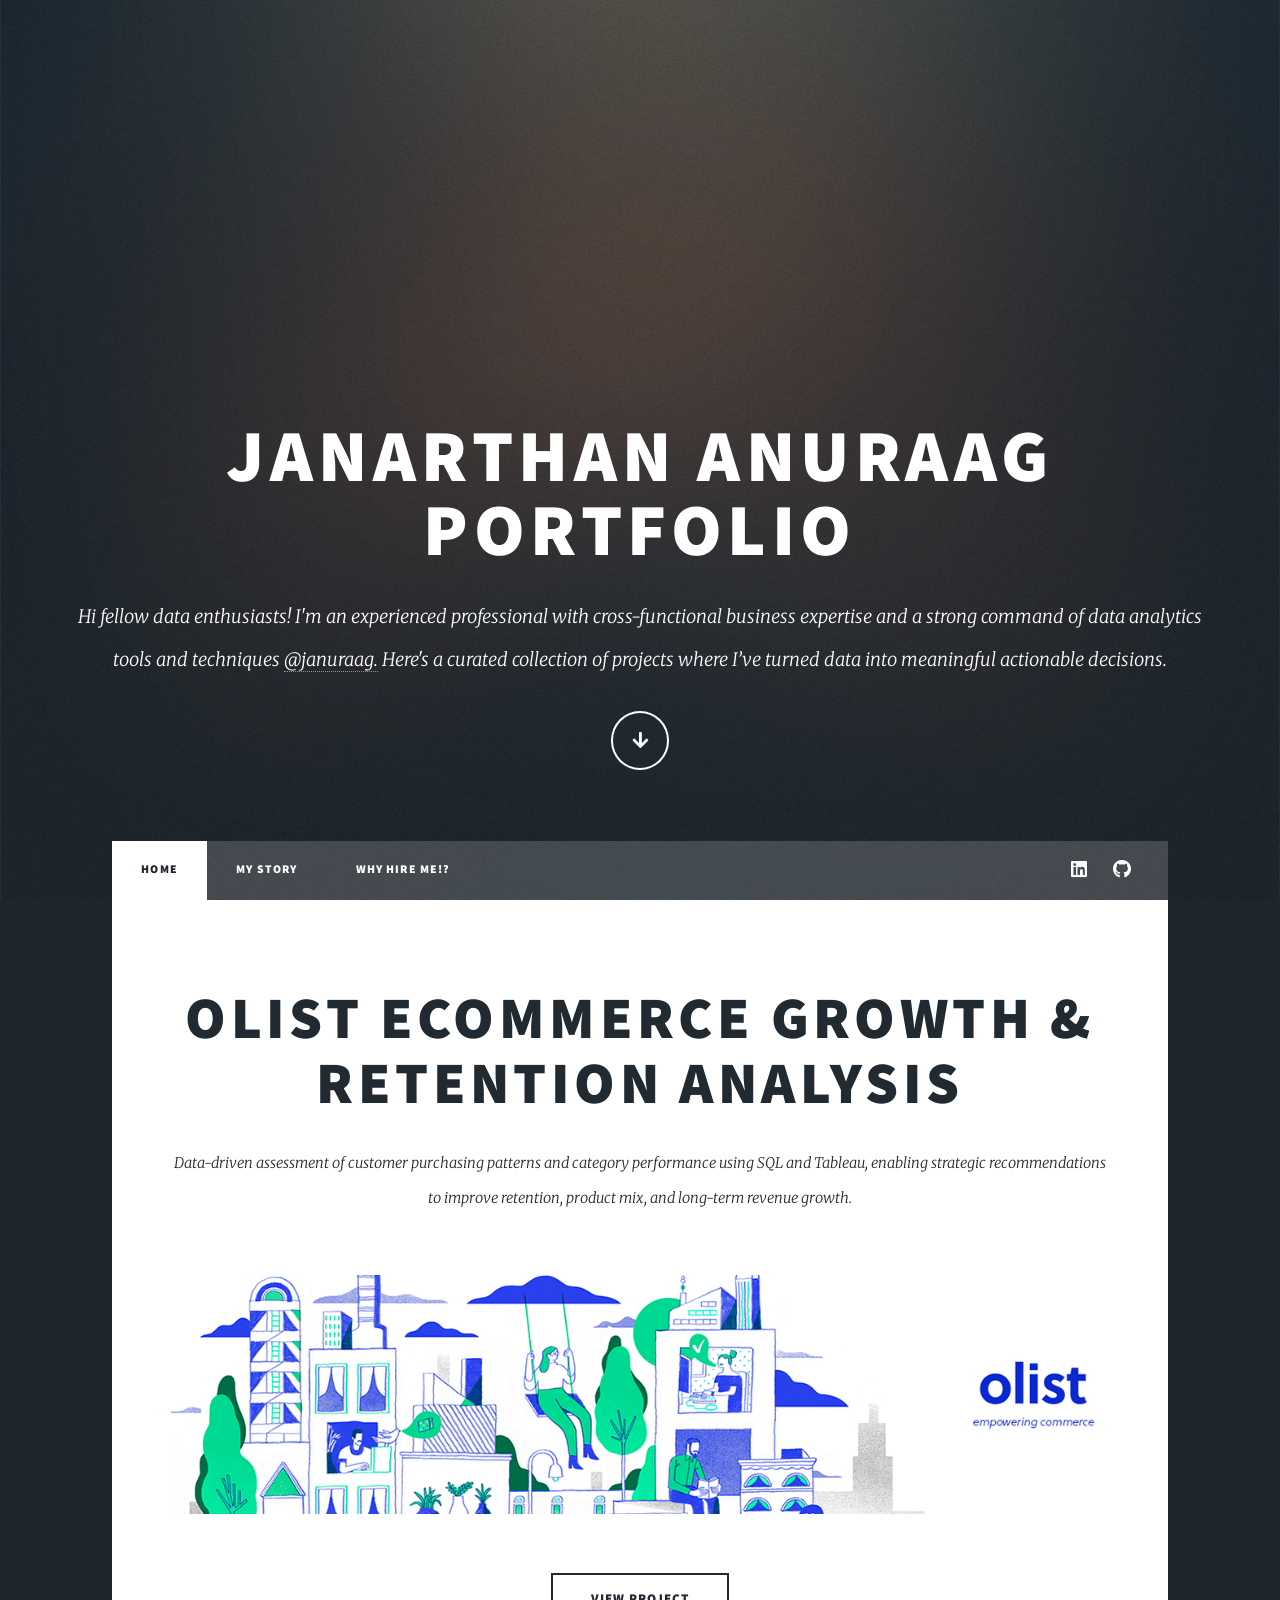
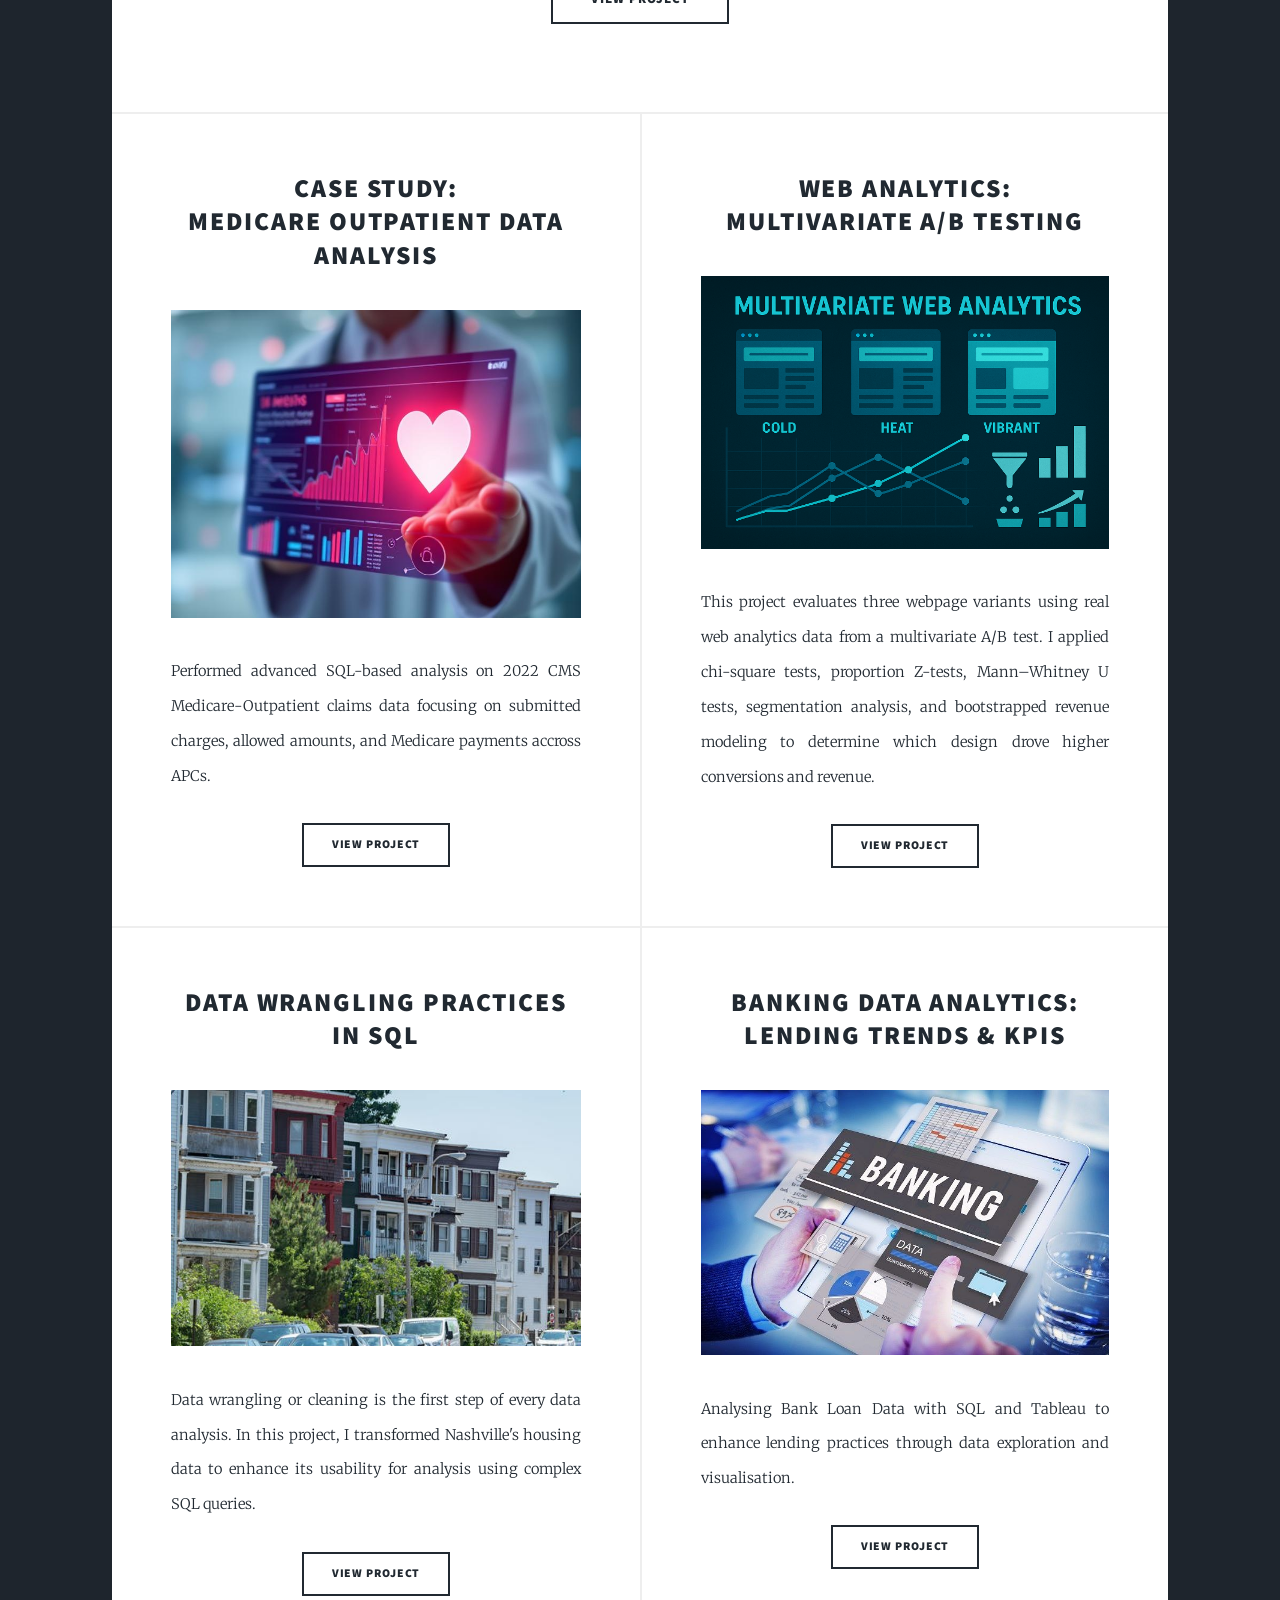
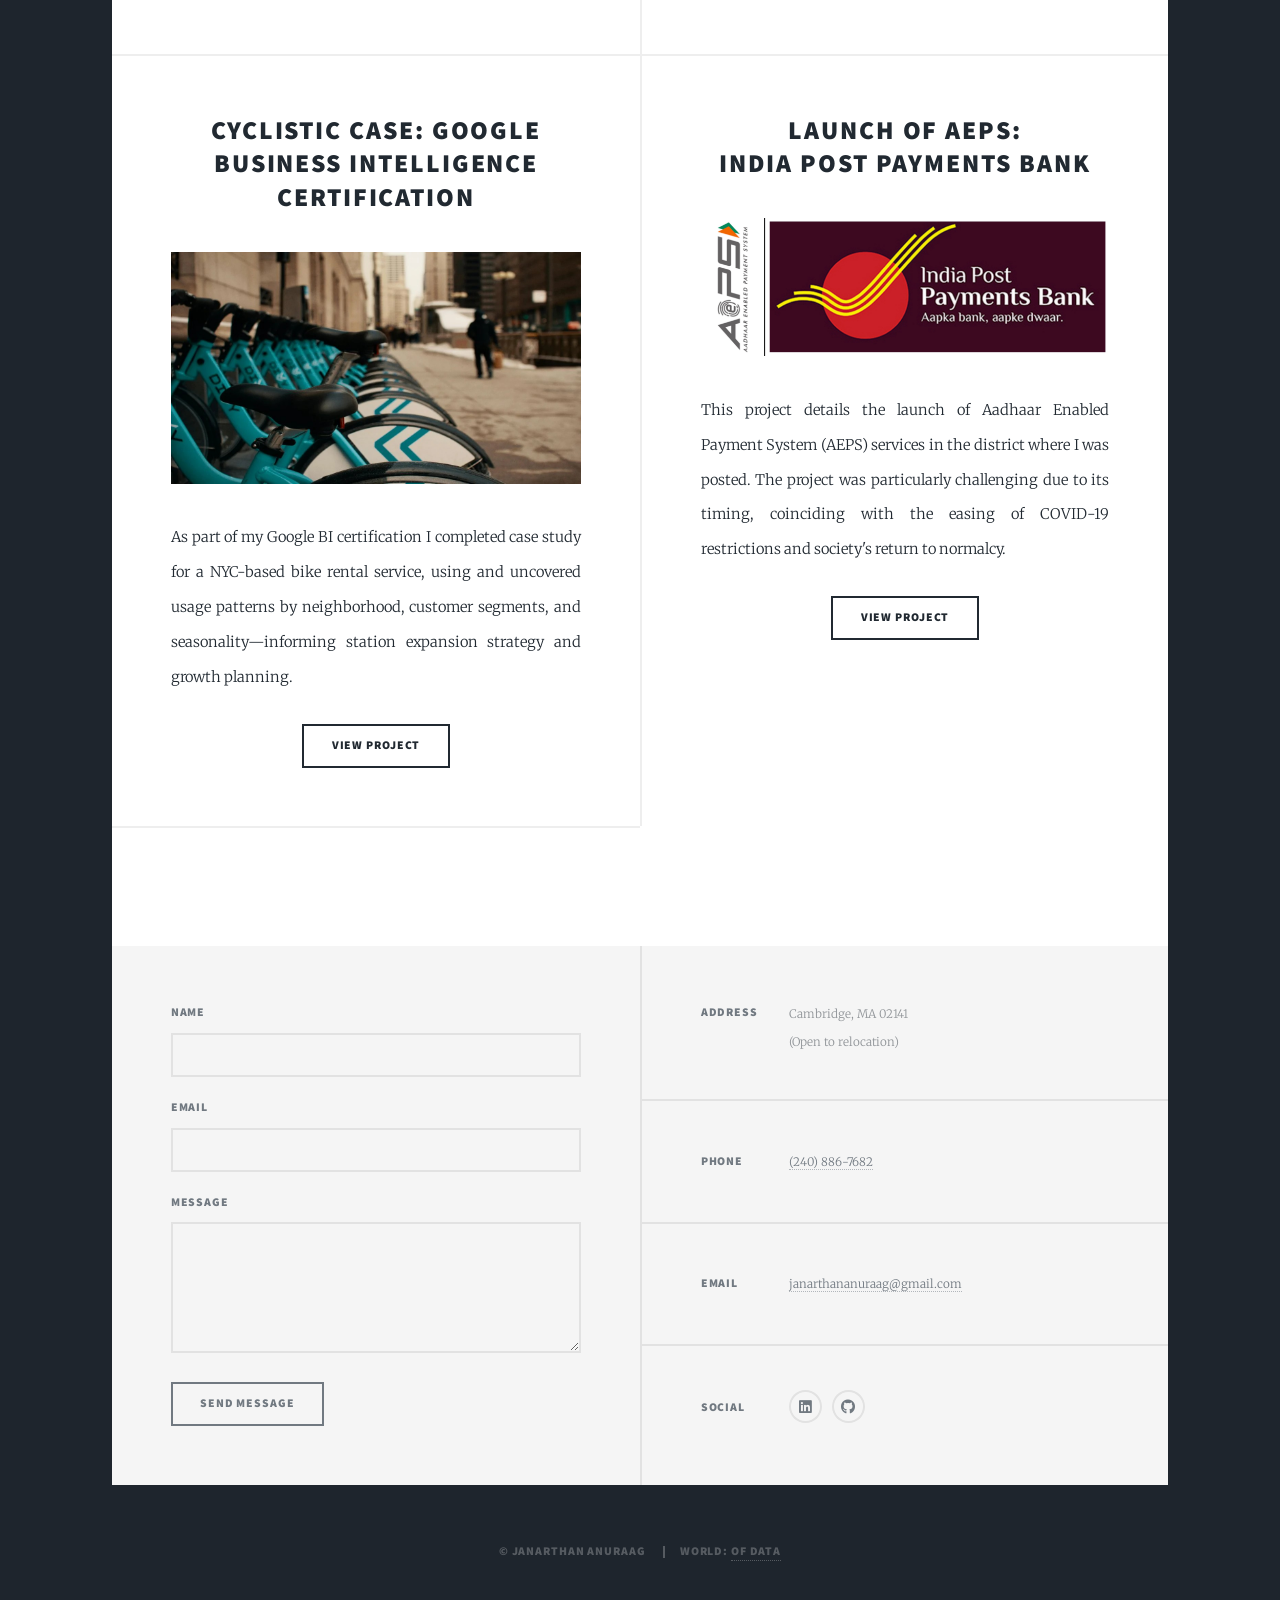
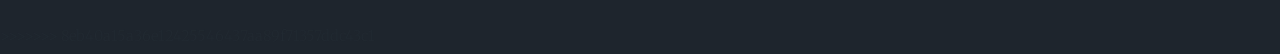
<file: index.html>
<!DOCTYPE HTML>
<!--
	Massively by HTML5 UP
	html5up.net | @ajlkn
	Free for personal and commercial use under the CCA 3.0 license (html5up.net/license)
-->
<html>

<head>
	<title>Janarthan Anuraag Portfolio</title>
	<meta charset="utf-8" />
	<meta name="viewport" content="width=device-width, initial-scale=1, user-scalable=no" />
	<link rel="stylesheet" href="assets/css/main.css" />
	<noscript>
		<link rel="stylesheet" href="assets/css/noscript.css" />
	</noscript>
</head>

<body class="is-preload">

	<!-- Wrapper -->
	<div id="wrapper" class="fade-in">

		<!-- Intro -->
		<div id="intro">
			<h1>Janarthan Anuraag<br />
				Portfolio</h1>
			<p>Hi fellow data enthusiasts! I'm an experienced professional with cross-functional business expertise
				and a strong command of data analytics tools and techniques <a
					href="https://www.linkedin.com/in/januraag/">@januraag.</a>
				Here's a curated collection of projects where I’ve turned data into meaningful actionable decisions.
			<ul class="actions">
				<li><a href="#header" class="button icon solid solo fa-arrow-down scrolly">Continue</a></li>
			</ul>
		</div>

		<!-- Header -->
		<header id="header">
			<a href="index.html" class="logo">PROJECTS</a>
		</header>

		<!-- Nav -->
		<nav id="nav">
			<ul class="links">
				<li class="active"><a href="index.html">HOME</a></li>
				<li><a href="generic.html">MY STORY</a></li>
				<li><a href="elements.html">WHY HIRE ME!?</a></li>
			</ul>
			<ul class="icons">


				<li><a href="https://www.linkedin.com/in/januraag/" class="icon brands fa-linkedin"><span
							class="label">linkedin</span></a></li>
				<li><a href="https://github.com/Janarthan-Anuraag" class="icon brands fa-github"><span
							class="label">GitHub</span></a></li>
			</ul>
		</nav>

		<!-- Main -->
		<div id="main">

			<!-- Featured Post -->
			<article class="post featured">
				<header class="major">

					<h2><a href="https://github.com/Janarthan-Anuraag/OList-Ecommerce-Growth-Retention-Analysis">OList
							ECommerce
							Growth & Retention Analysis<br />
						</a></h2>
					<p>Data-driven assessment of customer purchasing patterns and category performance using SQL and
						Tableau, enabling strategic recommendations to improve retention, product mix, and long-term
						revenue growth.
						<br />


				</header>
				<a href="https://github.com/Janarthan-Anuraag/OList-Ecommerce-Growth-Retention-Analysis"
					class="image main"><img src="images/olist2.png" alt="" /></a>
				<ul class="actions special">
					<li><a href="https://github.com/Janarthan-Anuraag/OList-Ecommerce-Growth-Retention-Analysis"
							class="button large">View Project</a></li>
				</ul>
			</article>

			<!-- Posts -->
			<section class="posts">
				<article>
					<header>

						<h2><a
								href="https://github.com/Janarthan-Anuraag/Medicare-Outpatient-Cost-Profitability-Analysis">Case
								Study:<br />
								Medicare Outpatient Data Analysis</a></h2>
					</header>
					<a href="https://github.com/Janarthan-Anuraag/Medicare-Outpatient-Cost-Profitability-Analysis"
						class="image fit"><img src="images/health2.jpg" alt="" /></a>
					<p>Performed advanced SQL-based analysis on 2022 CMS Medicare-Outpatient claims data focusing on
						submitted charges, allowed amounts, and Medicare payments accross APCs.</p>
					<ul class="actions special">
						<li><a href="https://github.com/Janarthan-Anuraag/Medicare-Outpatient-Cost-Profitability-Analysis"
								class="button">View Project</a></li>
					</ul>
				</article>
				<article>

					<header>

						<h2><a href="https://github.com/Janarthan-Anuraag/multivariate-web-analytics">Web Analytics:
								<br />
								Multivariate A/B Testing</a></h2>
					</header>
					<a href="https://github.com/Janarthan-Anuraag/multivariate-web-analytics" class="image fit"><img
							src="images/multi1.png" alt="" /></a>
					<p>This project evaluates three webpage variants using real web analytics data from a multivariate
						A/B test. I applied chi-square tests, proportion Z-tests, Mann–Whitney U tests, segmentation
						analysis, and bootstrapped revenue modeling to determine which design drove higher conversions
						and revenue.
					</p>
					<ul class="actions special">
						<li><a href="https://github.com/Janarthan-Anuraag/multivariate-web-analytics"
								class="button">View
								Project</a></li>
					</ul>
				</article>
				<article>

					<header>

						<h2><a href="https://github.com/Janarthan-Anuraag/DataCleaningSQL">Data Wrangling Practices
								<br />
								in SQL</a></h2>
					</header>
					<a href="https://github.com/Janarthan-Anuraag/DataCleaningSQL" class="image fit"><img
							src="images/Housing.jpg" alt="" /></a>
					<p>Data wrangling or cleaning is the first step of every data analysis. In this project, I
						transformed Nashville's housing data to enhance its usability for analysis using complex SQL
						queries. </p>
					<ul class="actions special">
						<li><a href="https://github.com/Janarthan-Anuraag/DataCleaningSQL" class="button">View
								Project</a></li>
					</ul>
				</article>
				<article>
					<header>

						<h2><a href="https://github.com/Janarthan-Anuraag/Bank-Loan-Analytics-Project/tree/main">Banking
								Data Analytics: <br />
								Lending Trends & KPIs</a></h2>
					</header>
					<a href="https://github.com/Janarthan-Anuraag/Bank-Loan-Analytics-Project/tree/main"
						class="image fit"><img src="images/Banking.jpg" alt="" /></a>
					<p>Analysing Bank Loan Data with SQL and Tableau to enhance lending practices through data
						exploration and visualisation.</p>
					<ul class="actions special">
						<li><a href="https://github.com/Janarthan-Anuraag/Bank-Loan-Analytics-Project/tree/main"
								class="button">View Project</a></li>
					</ul>
				</article>
				<article>
					<header>

						<h2><a href="https://github.com/Janarthan-Anuraag/Cyclistic-Case-BI-Certification-">Cyclistic
								Case: Google<br />
								Business Intelligence Certification</a></h2>
					</header>
					<a href="https://github.com/Janarthan-Anuraag/Cyclistic-Case-BI-Certification-"
						class="image fit"><img src="images/Cyclistic.jpeg" alt="" /></a>
					<p>As part of my Google BI certification I completed case study for a NYC-based bike rental
						service, using and uncovered usage patterns by neighborhood, customer segments, and
						seasonality—informing station expansion strategy and growth planning.</p>
					<ul class="actions special">
						<li><a href="https://github.com/Janarthan-Anuraag/Cyclistic-Case-BI-Certification-"
								class="button">View Project</a></li>
					</ul>
				</article>
				<article>
					<header>

						<h2><a href="https://github.com/Janarthan-Anuraag/AEPS-launch">Launch of AEPS:<br />
								India Post Payments Bank</a></h2>
					</header>
					<a href="https://github.com/Janarthan-Anuraag/AEPS-launch" class="image fit"><img
							src="images/AEPS.jpg" alt="" /></a>
					<p>This project details the launch of Aadhaar Enabled Payment System (AEPS) services in the
						district where I was posted. The project was particularly challenging due to its timing,
						coinciding with the easing of COVID-19 restrictions and society's return to normalcy.</p>
					<ul class="actions special">
						<li><a href="https://github.com/Janarthan-Anuraag/AEPS-launch" class="button">View
								Project</a></li>
					</ul>
				</article>
				<article>

					</ul>
				</article>
			</section>



		</div>

		<!-- Footer -->
		<footer id="footer">
			<section>
				<form method="post" action="#">
					<div class="fields">
						<div class="field">
							<label for="name">Name</label>
							<input type="text" name="name" id="name" />
						</div>
						<div class="field">
							<label for="email">Email</label>
							<input type="text" name="email" id="email" />
						</div>
						<div class="field">
							<label for="message">Message</label>
							<textarea name="message" id="message" rows="3"></textarea>
						</div>
					</div>
					<ul class="actions">
						<li><input type="submit" value="Send Message" /></li>
					</ul>
				</form>
			</section>
			<section class="split contact">
				<section class="alt">
					<h3>Address</h3>
					<p>Cambridge, MA 02141<br />
						(Open to relocation)</p>
				</section>
				<section>
					<h3>Phone</h3>
					<p><a href="#">(240) 886-7682</a></p>
				</section>
				<section>
					<h3>Email</h3>
					<p><a href="#">janarthananuraag@gmail.com</a></p>
				</section>
				<section>
					<h3>Social</h3>
					<ul class="icons alt">


						<li><a href="https://www.linkedin.com/in/januraag/" class="icon brands fa-linkedin"><span
									class="label">linkedin</span></a></li>
						<li><a href="https://github.com/Janarthan-Anuraag" class="icon brands alt fa-github"><span
									class="label">GitHub</span></a></li>
					</ul>
				</section>
			</section>
		</footer>

		<!-- Copyright -->
		<div id="copyright">
			<ul>
				<li>&copy; Janarthan Anuraag</li>
				<li>World: <a href="https://html5up.net">of DATA</a></li>
			</ul>
		</div>

	</div>

	<!-- Scripts -->
	<script src="assets/js/jquery.min.js"></script>
	<script src="assets/js/jquery.scrollex.min.js"></script>
	<script src="assets/js/jquery.scrolly.min.js"></script>
	<script src="assets/js/browser.min.js"></script>
	<script src="assets/js/breakpoints.min.js"></script>
	<script src="assets/js/util.js"></script>
	<script src="assets/js/main.js"></script>

</body>
>>>>>>> 8eb40a15a36e12425546437aa89f71357ddc43c1

</html>
</file>
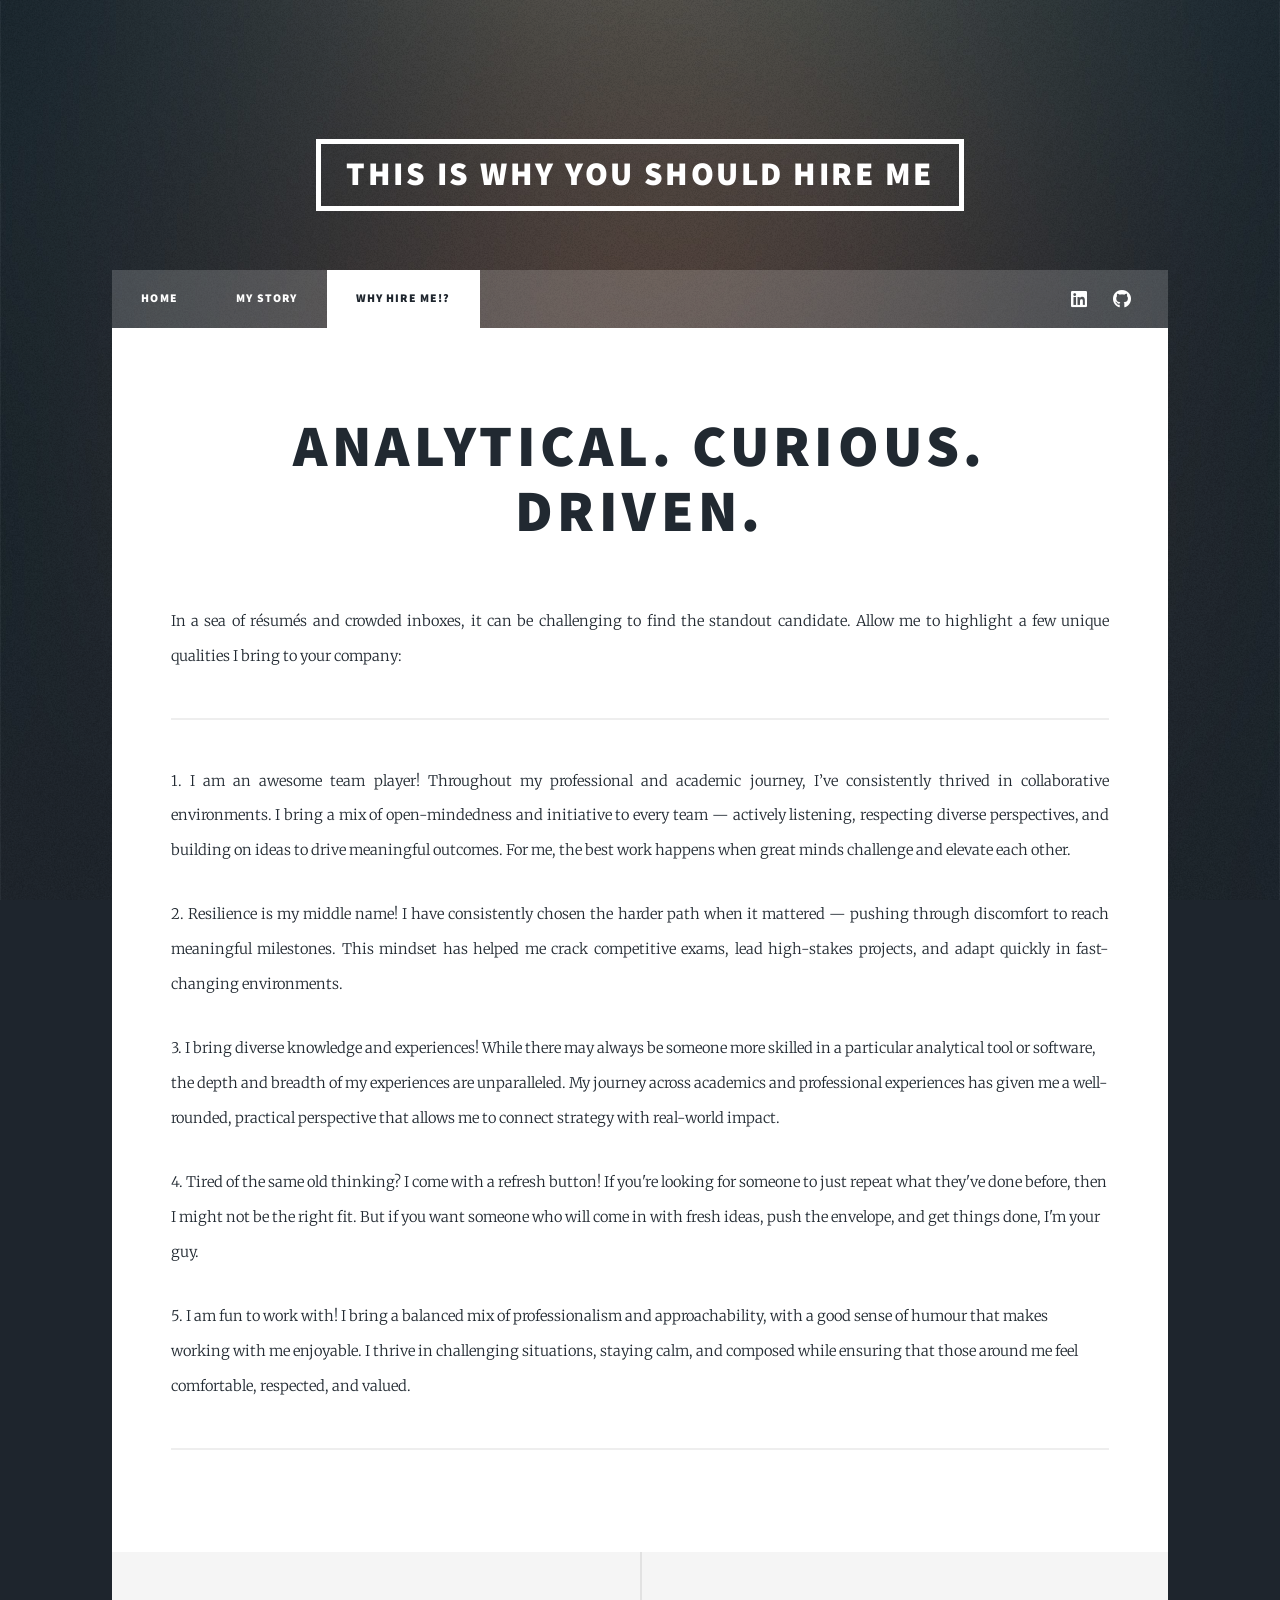
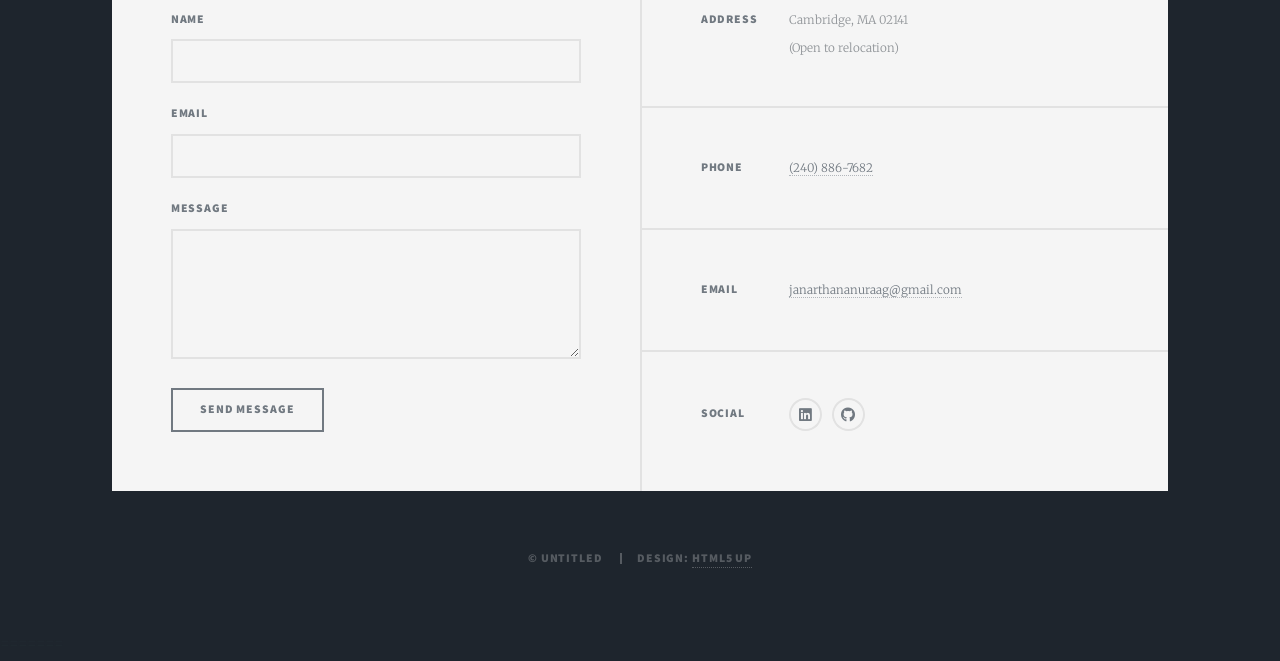
<file: elements.html>
<<<<<<< HEAD <!DOCTYPE HTML>
	<!--
	Massively by HTML5 UP
	html5up.net | @ajlkn
	Free for personal and commercial use under the CCA 3.0 license (html5up.net/license)
-->
	<html>

	<head>
		<title>Janarthan Anuraag Portfolio</title>
		<meta charset="utf-8" />
		<meta name="viewport" content="width=device-width, initial-scale=1, user-scalable=no" />
		<link rel="stylesheet" href="assets/css/main.css" />
		<noscript>
			<link rel="stylesheet" href="assets/css/noscript.css" />
		</noscript>
	</head>

	<body class="is-preload">

		<!-- Wrapper -->
		<div id="wrapper">

			<!-- Header -->
			<header id="header">
				<a href="index.html" class="logo">THIS IS WHY YOU SHOULD HIRE ME</a>
			</header>

			<!-- Nav -->
			<nav id="nav">
				<ul class="links">
					<li><a href="index.html">HOME</a></li>
					<li><a href="generic.html">MY STORY</a></li>
					<li class="active"><a href="elements.html">WHY HIRE ME!?</a></li>
				</ul>
				<ul class="icons">


					<li><a href="https://www.linkedin.com/in/januraag/" class="icon brands fa-linkedin"><span
								class="label">linkedin</span></a></li>
					<li><a href="https://github.com/Janarthan-Anuraag" class="icon brands fa-github"><span
								class="label">GitHub</span></a></li>
				</ul>
			</nav>

			<!-- Main -->
			<div id="main">

				<!-- Post -->
				<section class="post">
					<header class="major">
						<h1>Analytical. Curious. Driven.<br />
						</h1>
					</header>

					<!-- Text stuff -->
					<p>In a sea of résumés and crowded inboxes, it can be challenging to find the standout candidate.
						Allow me to highlight a few unique qualities I bring to your company:</p>
					<hr />


					</header>
					<p> 1. I am an awesome team player! Throughout my professional and academic journey, I’ve
						consistently thrived in collaborative environments. I bring a mix of open-mindedness and
						initiative to every team — actively listening, respecting diverse perspectives, and building on
						ideas to drive meaningful outcomes. For me, the best work happens when great minds challenge and
						elevate each other.</p>
					<p> 2. Resilience is my middle name! I have consistently chosen the harder path when it mattered —
						pushing through discomfort to reach meaningful milestones. This mindset has helped me crack
						competitive exams, lead high-stakes projects, and adapt quickly in fast-changing environments.
					</p>
					3. I bring diverse knowledge and experiences! While there may always be someone more skilled in a
					particular analytical tool or software, the depth and breadth of my experiences are unparalleled. My
					journey across academics and professional experiences has given me a well-rounded, practical
					perspective that allows me to connect strategy with real-world impact.</p>
					4. Tired of the same old thinking? I come with a refresh button! If you're looking for someone to
					just repeat what they've done before, then I might not be the right fit. But if you want someone who
					will come in with fresh ideas, push the envelope, and get things done, I'm your guy.</p>
					5. I am fun to work with! I bring a balanced mix of professionalism and approachability, with a good
					sense of humour that makes working with me enjoyable. I thrive in challenging situations, staying
					calm, and composed while ensuring that those around me feel comfortable, respected, and valued.
					</p>



					<hr />





					</code></pre>

				</section>

			</div>

			<!-- Footer -->
			<footer id="footer">
				<section>
					<form method="post" action="#">
						<div class="fields">
							<div class="field">
								<label for="name">Name</label>
								<input type="text" name="name" id="name" />
							</div>
							<div class="field">
								<label for="email">Email</label>
								<input type="text" name="email" id="email" />
							</div>
							<div class="field">
								<label for="message">Message</label>
								<textarea name="message" id="message" rows="3"></textarea>
							</div>
						</div>
						<ul class="actions">
							<li><input type="submit" value="Send Message" /></li>
						</ul>
					</form>
				</section>
				<section class="split contact">
					<section class="alt">
						<h3>Address</h3>
						<p>Cambridge, MA 02141<br />
							(Open to relocation)</p>
					</section>
					<section>
						<h3>Phone</h3>
						<p><a href="#">(240) 886-7682</a></p>
					</section>
					<section>
						<h3>Email</h3>
						<p><a href="#">janarthananuraag@gmail.com</a></p>
					</section>
					<section>
						<h3>Social</h3>
						<ul class="icons alt">

							<li><a href="https://www.linkedin.com/in/januraag/" class="icon brands fa-linkedin"><span
										class="label">linkedin</span></a></li>
							<li><a href="https://github.com/Janarthan-Anuraag" class="icon brands alt fa-github"><span
										class="label">GitHub</span></a></li>
						</ul>
					</section>
				</section>
			</footer>

			<!-- Copyright -->
			<div id="copyright">
				<ul>
					<li>&copy; Untitled</li>
					<li>Design: <a href="https://html5up.net">HTML5 UP</a></li>
				</ul>
			</div>

		</div>

		<!-- Scripts -->
		<script src="assets/js/jquery.min.js"></script>
		<script src="assets/js/jquery.scrollex.min.js"></script>
		<script src="assets/js/jquery.scrolly.min.js"></script>
		<script src="assets/js/browser.min.js"></script>
		<script src="assets/js/breakpoints.min.js"></script>
		<script src="assets/js/util.js"></script>
		<script src="assets/js/main.js"></script>

	</body>
	=======
</file>
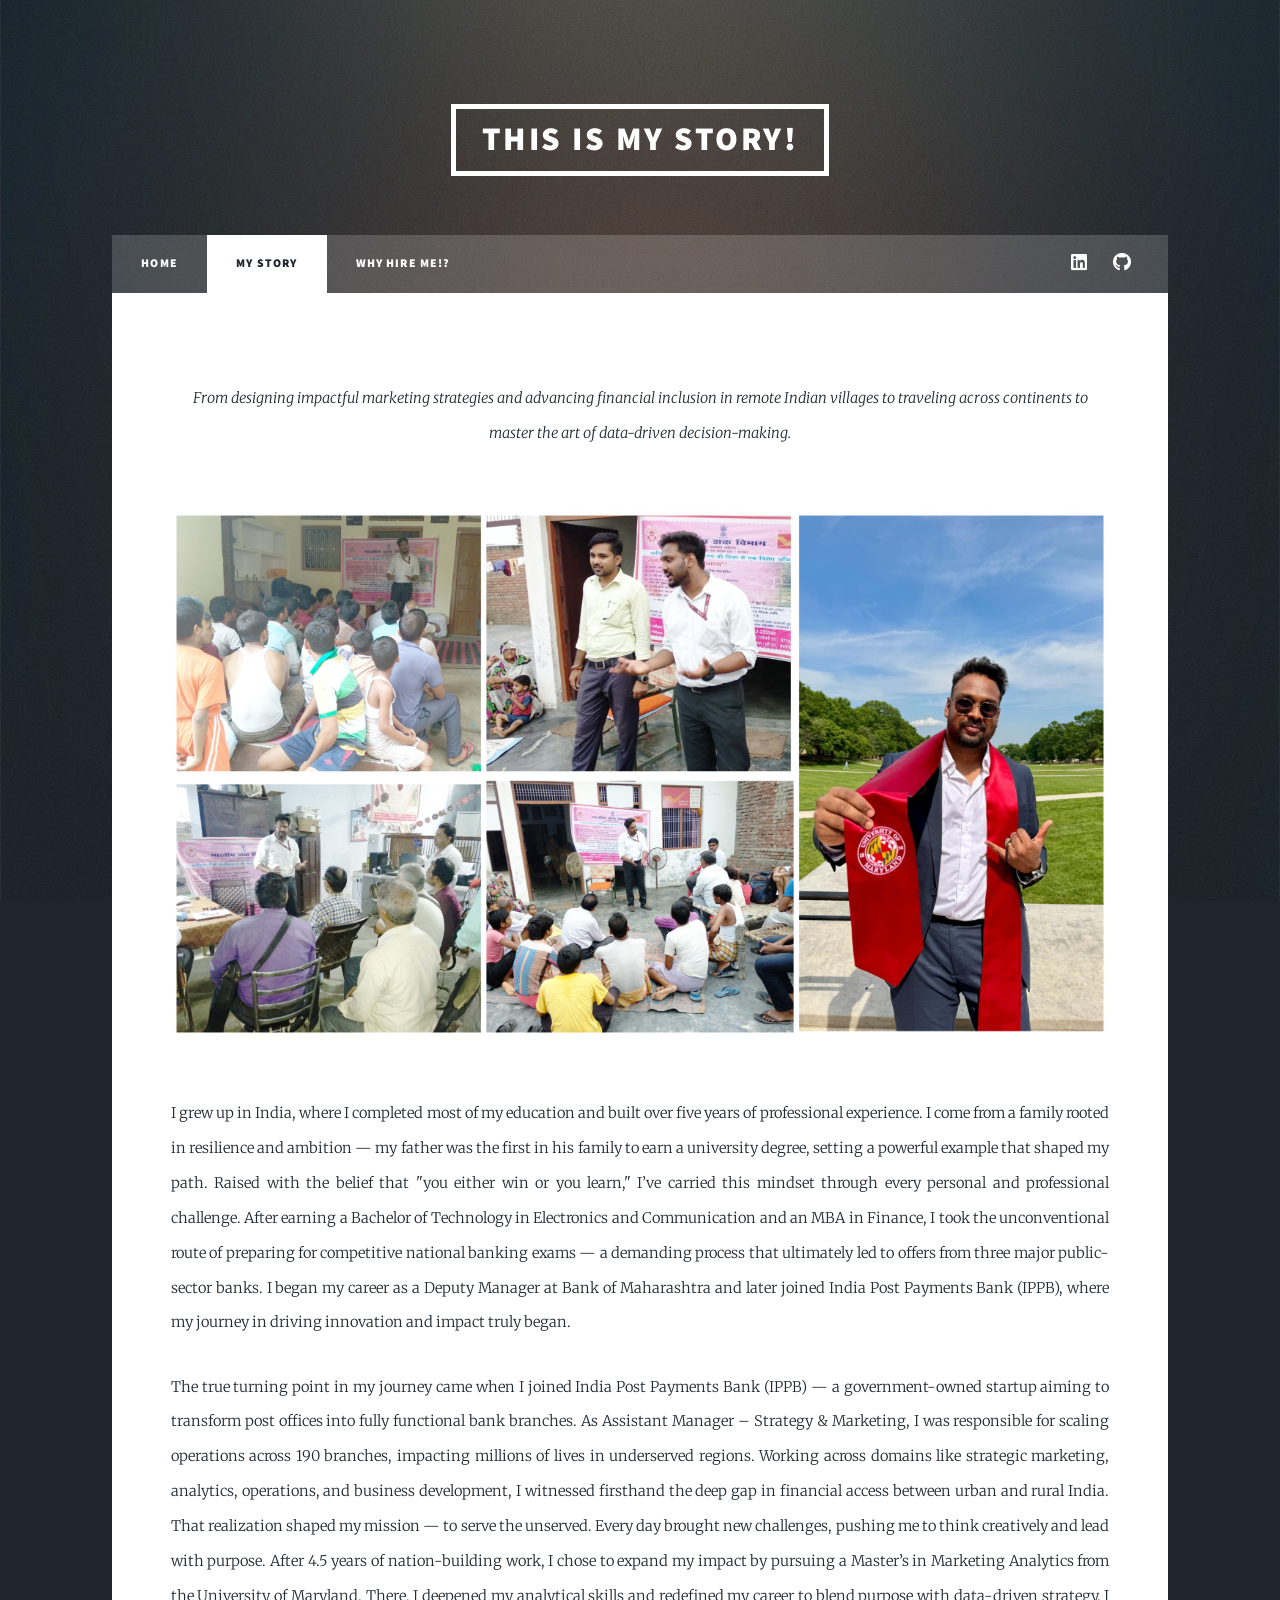
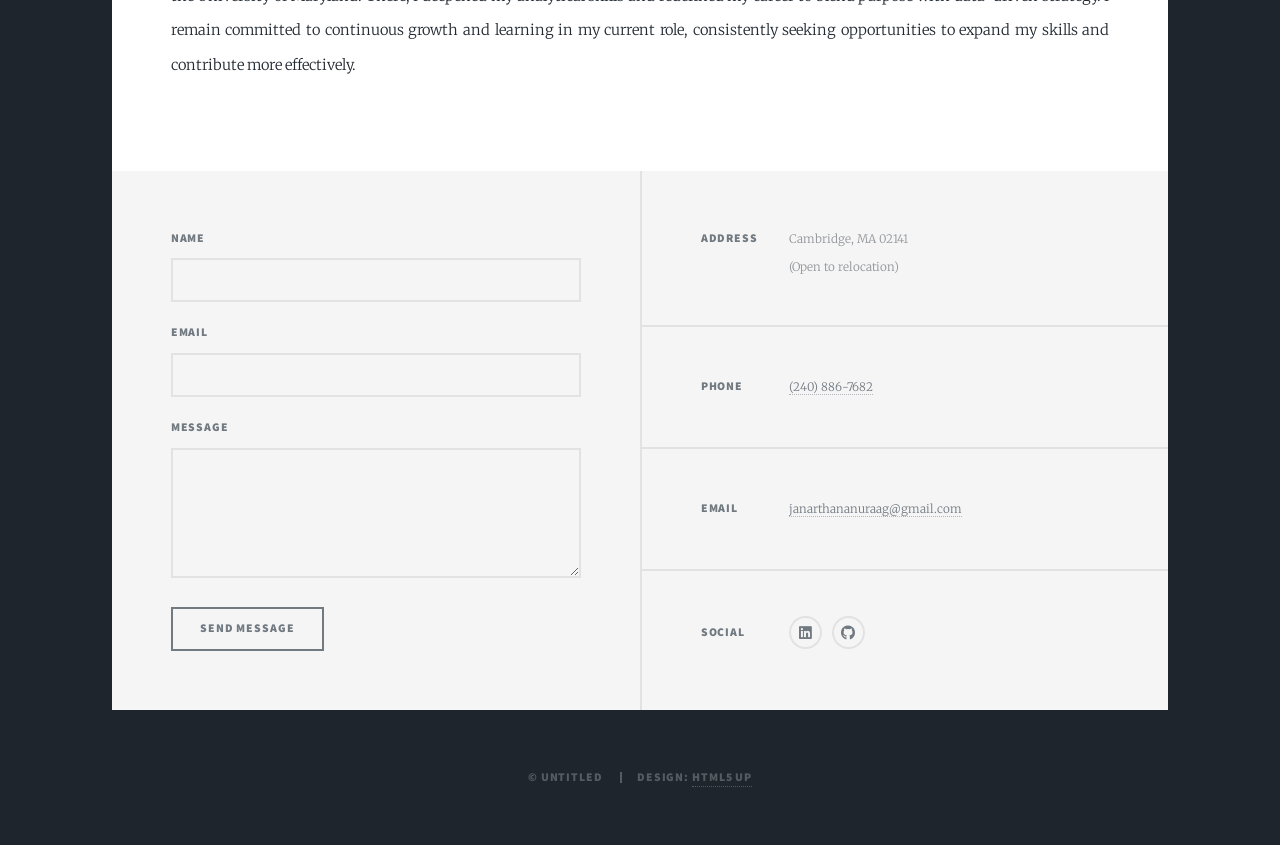
<file: generic.html>
<!DOCTYPE HTML>
<!--
	Massively by HTML5 UP
	html5up.net | @ajlkn
	Free for personal and commercial use under the CCA 3.0 license (html5up.net/license)
-->
<html>

<head>
	<title>Janarthan Anuraag Portfolio</title>
	<meta charset="utf-8" />
	<meta name="viewport" content="width=device-width, initial-scale=1, user-scalable=no" />
	<link rel="stylesheet" href="assets/css/main.css" />
	<noscript>
		<link rel="stylesheet" href="assets/css/noscript.css" />
	</noscript>
</head>

<body class="is-preload">

	<!-- Wrapper -->
	<div id="wrapper">

		<!-- Header -->
		<header id="header">
			<a href="index.html" class="logo">THIS IS MY STORY!</a>
		</header>

		<!-- Nav -->
		<nav id="nav">
			<ul class="links">
				<li><a href="index.html">HOME</a></li>
				<li class="active"><a href="generic.html">MY STORY</a></li>
				<li><a href="elements.html">WHY HIRE ME!?</a></li>
			</ul>
			<ul class="icons">


				<li><a href="https://www.linkedin.com/in/januraag/" class="icon brands fa-linkedin"><span
							class="label">linkedin</span></a></li>
				<li><a href="https://github.com/Janarthan-Anuraag" class="icon brands fa-github"><span
							class="label">GitHub</span></a></li>
			</ul>
		</nav>

		<!-- Main -->
		<div id="main">

			<!-- Post -->
			<section class="post">
				<header class="major">


					<p>From designing impactful marketing strategies and advancing financial inclusion in remote Indian
						villages to traveling across continents to master the art of data-driven decision-making.<br />

				</header>
				<div class="image main"><img src="images/story.jpg" alt="" /></div>
				<p>I grew up in India, where I completed most of my education and built over five years of professional
					experience. I come from a family rooted in resilience and ambition — my father was the first in his
					family to earn a university degree, setting a powerful example that shaped my path. Raised with the
					belief that "you either win or you learn," I’ve carried this mindset through every personal and
					professional challenge.

					After earning a Bachelor of Technology in Electronics and Communication and an MBA in Finance, I
					took the unconventional route of preparing for competitive national banking exams — a demanding
					process that ultimately led to offers from three major public-sector banks. I began my career as a
					Deputy Manager at Bank of Maharashtra and later joined India Post Payments Bank (IPPB), where my
					journey in driving innovation and impact truly began.</p>
				<p>The true turning point in my journey came when I joined India Post Payments Bank (IPPB) — a
					government-owned startup aiming to transform post offices into fully functional bank branches. As
					Assistant Manager – Strategy & Marketing, I was responsible for scaling operations across 190
					branches, impacting millions of lives in underserved regions. Working across domains like strategic
					marketing, analytics, operations, and business development, I witnessed firsthand the deep gap in
					financial access between urban and rural India. That realization shaped my mission — to serve the
					unserved. Every day brought new challenges, pushing me to think creatively and lead with purpose.
					After 4.5 years of nation-building work, I chose to expand my impact by pursuing a Master’s in
					Marketing Analytics from the University of Maryland. There, I deepened my analytical skills and
					redefined my career to blend purpose with data-driven strategy. I remain committed to continuous
					growth and learning in my current role, consistently seeking opportunities to expand my skills and
					contribute more effectively.</p>
			</section>

		</div>

		<!-- Footer -->
		<footer id="footer">
			<section>
				<form method="post" action="#">
					<div class="fields">
						<div class="field">
							<label for="name">Name</label>
							<input type="text" name="name" id="name" />
						</div>
						<div class="field">
							<label for="email">Email</label>
							<input type="text" name="email" id="email" />
						</div>
						<div class="field">
							<label for="message">Message</label>
							<textarea name="message" id="message" rows="3"></textarea>
						</div>
					</div>
					<ul class="actions">
						<li><input type="submit" value="Send Message" /></li>
					</ul>
				</form>
			</section>
			<section class="split contact">
				<section class="alt">
					<h3>Address</h3>
					<p>Cambridge, MA 02141<br />
						(Open to relocation)</p>
				</section>
				<section>
					<h3>Phone</h3>
					<p><a href="#">(240) 886-7682</a></p>
				</section>
				<section>
					<h3>Email</h3>
					<p><a href="#">janarthananuraag@gmail.com</a></p>
				</section>
				<section>
					<h3>Social</h3>
					<ul class="icons alt">


						<li><a href="https://www.linkedin.com/in/januraag/" class="icon brands fa-linkedin"><span
									class="label">linkedin</span></a></li>
						<li><a href="https://github.com/Janarthan-Anuraag" class="icon brands alt fa-github"><span
									class="label">GitHub</span></a></li>
					</ul>
				</section>
			</section>
		</footer>

		<!-- Copyright -->
		<div id="copyright">
			<ul>
				<li>&copy; Untitled</li>
				<li>Design: <a href="https://html5up.net">HTML5 UP</a></li>
			</ul>
		</div>

	</div>

	<!-- Scripts -->
	<script src="assets/js/jquery.min.js"></script>
	<script src="assets/js/jquery.scrollex.min.js"></script>
	<script src="assets/js/jquery.scrolly.min.js"></script>
	<script src="assets/js/browser.min.js"></script>
	<script src="assets/js/breakpoints.min.js"></script>
	<script src="assets/js/util.js"></script>
	<script src="assets/js/main.js"></script>

</body>

</html>
</file>
<file: assets/css/main.css>
@import url(fontawesome-all.min.css);
@import url("https://fonts.googleapis.com/css?family=Merriweather:300,700,300italic,700italic|Source+Sans+Pro:900");

/*
	Massively by HTML5 UP
	html5up.net | @ajlkn
	Free for personal and commercial use under the CCA 3.0 license (html5up.net/license)
*/

html, body, div, span, applet, object,
iframe, h1, h2, h3, h4, h5, h6, p, blockquote,
pre, a, abbr, acronym, address, big, cite,
code, del, dfn, em, img, ins, kbd, q, s, samp,
small, strike, strong, sub, sup, tt, var, b,
u, i, center, dl, dt, dd, ol, ul, li, fieldset,
form, label, legend, table, caption, tbody,
tfoot, thead, tr, th, td, article, aside,
canvas, details, embed, figure, figcaption,
footer, header, hgroup, menu, nav, output, ruby,
section, summary, time, mark, audio, video {
	margin: 0;
	padding: 0;
	border: 0;
	font-size: 100%;
	font: inherit;
	vertical-align: baseline;}

article, aside, details, figcaption, figure,
footer, header, hgroup, menu, nav, section {
	display: block;}

body {
	line-height: 1;
}

ol, ul {
	list-style: none;
}

blockquote, q {
	quotes: none;
}

	blockquote:before, blockquote:after, q:before, q:after {
		content: '';
		content: none;
	}

table {
	border-collapse: collapse;
	border-spacing: 0;
}

body {
	-webkit-text-size-adjust: none;
}

mark {
	background-color: transparent;
	color: inherit;
}

input::-moz-focus-inner {
	border: 0;
	padding: 0;
}

input, select, textarea {
	-moz-appearance: none;
	-webkit-appearance: none;
	-ms-appearance: none;
	appearance: none;
}

/* Basic */

	@-ms-viewport {
		width: device-width;
	}

	body {
		-ms-overflow-style: scrollbar;
	}

	@media screen and (max-width: 480px) {

		html, body {
			min-width: 320px;
		}

	}

	html {
		box-sizing: border-box;
	}

	*, *:before, *:after {
		box-sizing: inherit;
	}

	body {
		background-color: #1e252d;
	}

		body.is-preload *, body.is-preload *:before, body.is-preload *:after {
			-moz-animation: none !important;
			-webkit-animation: none !important;
			-ms-animation: none !important;
			animation: none !important;
			-moz-transition: none !important;
			-webkit-transition: none !important;
			-ms-transition: none !important;
			transition: none !important;
		}

/* Type */

	html {
		font-size: 16pt;
	}

		@media screen and (max-width: 1680px) {

			html {
				font-size: 12pt;
			}

		}

		@media screen and (max-width: 1280px) {

			html {
				font-size: 11pt;
			}

		}

		@media screen and (max-width: 360px) {

			html {
				font-size: 10pt;
			}

		}

	body {
		color: #212931;
	}

	body, input, select, textarea {
		font-family: "Merriweather", Georgia, serif;
		font-weight: 300;
		font-size: 1rem;
		line-height: 2.375;
	}

	a {
		-moz-transition: color 0.2s ease-in-out, background-color 0.2s ease-in-out, border-color 0.2s ease-in-out, box-shadow 0.2s ease-in-out;
		-webkit-transition: color 0.2s ease-in-out, background-color 0.2s ease-in-out, border-color 0.2s ease-in-out, box-shadow 0.2s ease-in-out;
		-ms-transition: color 0.2s ease-in-out, background-color 0.2s ease-in-out, border-color 0.2s ease-in-out, box-shadow 0.2s ease-in-out;
		transition: color 0.2s ease-in-out, background-color 0.2s ease-in-out, border-color 0.2s ease-in-out, box-shadow 0.2s ease-in-out;
		border-bottom: dotted 1px;
		text-decoration: none;
	}

		a:hover {
			border-bottom-color: transparent;
		}

	strong, b {
		font-weight: 600;
	}

	em, i {
		font-style: italic;
	}

	p {
		text-align: justify;
		margin: 0 0 2rem 0;
	}

	h1, h2, h3, h4, h5, h6 {
		font-family: "Source Sans Pro", Helvetica, sans-serif;
		font-weight: 900;
		line-height: 1.5;
		letter-spacing: 0.075em;
		text-transform: uppercase;
		margin: 0 0 1rem 0;
	}

		h1 a, h2 a, h3 a, h4 a, h5 a, h6 a {
			border-bottom: 0;
			color: inherit;
			text-decoration: none;
		}

	h1 {
		font-size: 4rem;
		line-height: 1.1;
		margin: 0 0 2rem 0;
	}

	h2 {
		font-size: 1.75rem;
		line-height: 1.3;
		margin: 0 0 1.5rem 0;
	}

	h3 {
		font-size: 1.25rem;
		margin: 0 0 1.5rem 0;
	}

	h4 {
		font-size: 1rem;
	}

	h5 {
		font-size: 0.9rem;
	}

	h6 {
		font-size: 0.8rem;
	}

	sub {
		font-size: 0.8rem;
		position: relative;
		top: 0.5rem;
	}

	sup {
		font-size: 0.8rem;
		position: relative;
		top: -0.5rem;
	}

	blockquote {
		border-left: solid 4px;
		font-style: italic;
		margin: 0 0 2rem 0;
		padding: 0.5rem 0 0.5rem 2rem;
	}

	code {
		border: solid 2px;
		font-family: "Courier New", monospace;
		font-size: 0.9rem;
		margin: 0 0.25rem;
		padding: 0.25rem 0.65rem;
	}

	pre {
		-webkit-overflow-scrolling: touch;
		font-family: "Courier New", monospace;
		font-size: 0.9rem;
		margin: 0 0 2rem 0;
	}

		pre code {
			display: block;
			line-height: 1.75;
			padding: 1rem 1.5rem;
			overflow-x: auto;
		}

	hr {
		border: 0;
		border-bottom: solid 2px;
		margin: 3rem 0;
	}

		hr.major {
			margin: 5rem 0;
		}

	.align-left {
		text-align: left;
	}

	.align-center {
		text-align: center;
	}

	.align-right {
		text-align: right;
	}

	input, select, textarea {
		color: #212931;
	}

	a {
		color: #212931;
		border-bottom-color: rgba(33, 41, 49, 0.5);
	}

		a:hover {
			border-bottom-color: transparent;
			color: #18bfef !important;
		}

	strong, b {
		color: #212931;
	}

	h1, h2, h3, h4, h5, h6 {
		color: #212931;
	}

	blockquote {
		border-left-color: #eeeeee;
	}

	code {
		background: rgba(220, 220, 220, 0.25);
		border-color: #eeeeee;
	}

	hr {
		border-bottom-color: #eeeeee;
	}

/* Row */

	.row {
		display: flex;
		flex-wrap: wrap;
		box-sizing: border-box;
		align-items: stretch;
	}

		.row > * {
			box-sizing: border-box;
		}

		.row.gtr-uniform > * > :last-child {
			margin-bottom: 0;
		}

		.row.aln-left {
			justify-content: flex-start;
		}

		.row.aln-center {
			justify-content: center;
		}

		.row.aln-right {
			justify-content: flex-end;
		}

		.row.aln-top {
			align-items: flex-start;
		}

		.row.aln-middle {
			align-items: center;
		}

		.row.aln-bottom {
			align-items: flex-end;
		}

		.row > .imp {
			order: -1;
		}

		.row > .col-1 {
			width: 8.33333%;
		}

		.row > .off-1 {
			margin-left: 8.33333%;
		}

		.row > .col-2 {
			width: 16.66667%;
		}

		.row > .off-2 {
			margin-left: 16.66667%;
		}

		.row > .col-3 {
			width: 25%;
		}

		.row > .off-3 {
			margin-left: 25%;
		}

		.row > .col-4 {
			width: 33.33333%;
		}

		.row > .off-4 {
			margin-left: 33.33333%;
		}

		.row > .col-5 {
			width: 41.66667%;
		}

		.row > .off-5 {
			margin-left: 41.66667%;
		}

		.row > .col-6 {
			width: 50%;
		}

		.row > .off-6 {
			margin-left: 50%;
		}

		.row > .col-7 {
			width: 58.33333%;
		}

		.row > .off-7 {
			margin-left: 58.33333%;
		}

		.row > .col-8 {
			width: 66.66667%;
		}

		.row > .off-8 {
			margin-left: 66.66667%;
		}

		.row > .col-9 {
			width: 75%;
		}

		.row > .off-9 {
			margin-left: 75%;
		}

		.row > .col-10 {
			width: 83.33333%;
		}

		.row > .off-10 {
			margin-left: 83.33333%;
		}

		.row > .col-11 {
			width: 91.66667%;
		}

		.row > .off-11 {
			margin-left: 91.66667%;
		}

		.row > .col-12 {
			width: 100%;
		}

		.row > .off-12 {
			margin-left: 100%;
		}

		.row.gtr-0 {
			margin-top: 0;
			margin-left: 0rem;
		}

			.row.gtr-0 > * {
				padding: 0 0 0 0rem;
			}

			.row.gtr-0.gtr-uniform {
				margin-top: 0rem;
			}

				.row.gtr-0.gtr-uniform > * {
					padding-top: 0rem;
				}

		.row.gtr-25 {
			margin-top: 0;
			margin-left: -0.375rem;
		}

			.row.gtr-25 > * {
				padding: 0 0 0 0.375rem;
			}

			.row.gtr-25.gtr-uniform {
				margin-top: -0.375rem;
			}

				.row.gtr-25.gtr-uniform > * {
					padding-top: 0.375rem;
				}

		.row.gtr-50 {
			margin-top: 0;
			margin-left: -0.75rem;
		}

			.row.gtr-50 > * {
				padding: 0 0 0 0.75rem;
			}

			.row.gtr-50.gtr-uniform {
				margin-top: -0.75rem;
			}

				.row.gtr-50.gtr-uniform > * {
					padding-top: 0.75rem;
				}

		.row {
			margin-top: 0;
			margin-left: -1.5rem;
		}

			.row > * {
				padding: 0 0 0 1.5rem;
			}

			.row.gtr-uniform {
				margin-top: -1.5rem;
			}

				.row.gtr-uniform > * {
					padding-top: 1.5rem;
				}

		.row.gtr-150 {
			margin-top: 0;
			margin-left: -2.25rem;
		}

			.row.gtr-150 > * {
				padding: 0 0 0 2.25rem;
			}

			.row.gtr-150.gtr-uniform {
				margin-top: -2.25rem;
			}

				.row.gtr-150.gtr-uniform > * {
					padding-top: 2.25rem;
				}

		.row.gtr-200 {
			margin-top: 0;
			margin-left: -3rem;
		}

			.row.gtr-200 > * {
				padding: 0 0 0 3rem;
			}

			.row.gtr-200.gtr-uniform {
				margin-top: -3rem;
			}

				.row.gtr-200.gtr-uniform > * {
					padding-top: 3rem;
				}

		@media screen and (max-width: 1680px) {

			.row {
				display: flex;
				flex-wrap: wrap;
				box-sizing: border-box;
				align-items: stretch;
			}

				.row > * {
					box-sizing: border-box;
				}

				.row.gtr-uniform > * > :last-child {
					margin-bottom: 0;
				}

				.row.aln-left {
					justify-content: flex-start;
				}

				.row.aln-center {
					justify-content: center;
				}

				.row.aln-right {
					justify-content: flex-end;
				}

				.row.aln-top {
					align-items: flex-start;
				}

				.row.aln-middle {
					align-items: center;
				}

				.row.aln-bottom {
					align-items: flex-end;
				}

				.row > .imp-xlarge {
					order: -1;
				}

				.row > .col-1-xlarge {
					width: 8.33333%;
				}

				.row > .off-1-xlarge {
					margin-left: 8.33333%;
				}

				.row > .col-2-xlarge {
					width: 16.66667%;
				}

				.row > .off-2-xlarge {
					margin-left: 16.66667%;
				}

				.row > .col-3-xlarge {
					width: 25%;
				}

				.row > .off-3-xlarge {
					margin-left: 25%;
				}

				.row > .col-4-xlarge {
					width: 33.33333%;
				}

				.row > .off-4-xlarge {
					margin-left: 33.33333%;
				}

				.row > .col-5-xlarge {
					width: 41.66667%;
				}

				.row > .off-5-xlarge {
					margin-left: 41.66667%;
				}

				.row > .col-6-xlarge {
					width: 50%;
				}

				.row > .off-6-xlarge {
					margin-left: 50%;
				}

				.row > .col-7-xlarge {
					width: 58.33333%;
				}

				.row > .off-7-xlarge {
					margin-left: 58.33333%;
				}

				.row > .col-8-xlarge {
					width: 66.66667%;
				}

				.row > .off-8-xlarge {
					margin-left: 66.66667%;
				}

				.row > .col-9-xlarge {
					width: 75%;
				}

				.row > .off-9-xlarge {
					margin-left: 75%;
				}

				.row > .col-10-xlarge {
					width: 83.33333%;
				}

				.row > .off-10-xlarge {
					margin-left: 83.33333%;
				}

				.row > .col-11-xlarge {
					width: 91.66667%;
				}

				.row > .off-11-xlarge {
					margin-left: 91.66667%;
				}

				.row > .col-12-xlarge {
					width: 100%;
				}

				.row > .off-12-xlarge {
					margin-left: 100%;
				}

				.row.gtr-0 {
					margin-top: 0;
					margin-left: 0rem;
				}

					.row.gtr-0 > * {
						padding: 0 0 0 0rem;
					}

					.row.gtr-0.gtr-uniform {
						margin-top: 0rem;
					}

						.row.gtr-0.gtr-uniform > * {
							padding-top: 0rem;
						}

				.row.gtr-25 {
					margin-top: 0;
					margin-left: -0.375rem;
				}

					.row.gtr-25 > * {
						padding: 0 0 0 0.375rem;
					}

					.row.gtr-25.gtr-uniform {
						margin-top: -0.375rem;
					}

						.row.gtr-25.gtr-uniform > * {
							padding-top: 0.375rem;
						}

				.row.gtr-50 {
					margin-top: 0;
					margin-left: -0.75rem;
				}

					.row.gtr-50 > * {
						padding: 0 0 0 0.75rem;
					}

					.row.gtr-50.gtr-uniform {
						margin-top: -0.75rem;
					}

						.row.gtr-50.gtr-uniform > * {
							padding-top: 0.75rem;
						}

				.row {
					margin-top: 0;
					margin-left: -1.5rem;
				}

					.row > * {
						padding: 0 0 0 1.5rem;
					}

					.row.gtr-uniform {
						margin-top: -1.5rem;
					}

						.row.gtr-uniform > * {
							padding-top: 1.5rem;
						}

				.row.gtr-150 {
					margin-top: 0;
					margin-left: -2.25rem;
				}

					.row.gtr-150 > * {
						padding: 0 0 0 2.25rem;
					}

					.row.gtr-150.gtr-uniform {
						margin-top: -2.25rem;
					}

						.row.gtr-150.gtr-uniform > * {
							padding-top: 2.25rem;
						}

				.row.gtr-200 {
					margin-top: 0;
					margin-left: -3rem;
				}

					.row.gtr-200 > * {
						padding: 0 0 0 3rem;
					}

					.row.gtr-200.gtr-uniform {
						margin-top: -3rem;
					}

						.row.gtr-200.gtr-uniform > * {
							padding-top: 3rem;
						}

		}

		@media screen and (max-width: 1280px) {

			.row {
				display: flex;
				flex-wrap: wrap;
				box-sizing: border-box;
				align-items: stretch;
			}

				.row > * {
					box-sizing: border-box;
				}

				.row.gtr-uniform > * > :last-child {
					margin-bottom: 0;
				}

				.row.aln-left {
					justify-content: flex-start;
				}

				.row.aln-center {
					justify-content: center;
				}

				.row.aln-right {
					justify-content: flex-end;
				}

				.row.aln-top {
					align-items: flex-start;
				}

				.row.aln-middle {
					align-items: center;
				}

				.row.aln-bottom {
					align-items: flex-end;
				}

				.row > .imp-large {
					order: -1;
				}

				.row > .col-1-large {
					width: 8.33333%;
				}

				.row > .off-1-large {
					margin-left: 8.33333%;
				}

				.row > .col-2-large {
					width: 16.66667%;
				}

				.row > .off-2-large {
					margin-left: 16.66667%;
				}

				.row > .col-3-large {
					width: 25%;
				}

				.row > .off-3-large {
					margin-left: 25%;
				}

				.row > .col-4-large {
					width: 33.33333%;
				}

				.row > .off-4-large {
					margin-left: 33.33333%;
				}

				.row > .col-5-large {
					width: 41.66667%;
				}

				.row > .off-5-large {
					margin-left: 41.66667%;
				}

				.row > .col-6-large {
					width: 50%;
				}

				.row > .off-6-large {
					margin-left: 50%;
				}

				.row > .col-7-large {
					width: 58.33333%;
				}

				.row > .off-7-large {
					margin-left: 58.33333%;
				}

				.row > .col-8-large {
					width: 66.66667%;
				}

				.row > .off-8-large {
					margin-left: 66.66667%;
				}

				.row > .col-9-large {
					width: 75%;
				}

				.row > .off-9-large {
					margin-left: 75%;
				}

				.row > .col-10-large {
					width: 83.33333%;
				}

				.row > .off-10-large {
					margin-left: 83.33333%;
				}

				.row > .col-11-large {
					width: 91.66667%;
				}

				.row > .off-11-large {
					margin-left: 91.66667%;
				}

				.row > .col-12-large {
					width: 100%;
				}

				.row > .off-12-large {
					margin-left: 100%;
				}

				.row.gtr-0 {
					margin-top: 0;
					margin-left: 0rem;
				}

					.row.gtr-0 > * {
						padding: 0 0 0 0rem;
					}

					.row.gtr-0.gtr-uniform {
						margin-top: 0rem;
					}

						.row.gtr-0.gtr-uniform > * {
							padding-top: 0rem;
						}

				.row.gtr-25 {
					margin-top: 0;
					margin-left: -0.375rem;
				}

					.row.gtr-25 > * {
						padding: 0 0 0 0.375rem;
					}

					.row.gtr-25.gtr-uniform {
						margin-top: -0.375rem;
					}

						.row.gtr-25.gtr-uniform > * {
							padding-top: 0.375rem;
						}

				.row.gtr-50 {
					margin-top: 0;
					margin-left: -0.75rem;
				}

					.row.gtr-50 > * {
						padding: 0 0 0 0.75rem;
					}

					.row.gtr-50.gtr-uniform {
						margin-top: -0.75rem;
					}

						.row.gtr-50.gtr-uniform > * {
							padding-top: 0.75rem;
						}

				.row {
					margin-top: 0;
					margin-left: -1.5rem;
				}

					.row > * {
						padding: 0 0 0 1.5rem;
					}

					.row.gtr-uniform {
						margin-top: -1.5rem;
					}

						.row.gtr-uniform > * {
							padding-top: 1.5rem;
						}

				.row.gtr-150 {
					margin-top: 0;
					margin-left: -2.25rem;
				}

					.row.gtr-150 > * {
						padding: 0 0 0 2.25rem;
					}

					.row.gtr-150.gtr-uniform {
						margin-top: -2.25rem;
					}

						.row.gtr-150.gtr-uniform > * {
							padding-top: 2.25rem;
						}

				.row.gtr-200 {
					margin-top: 0;
					margin-left: -3rem;
				}

					.row.gtr-200 > * {
						padding: 0 0 0 3rem;
					}

					.row.gtr-200.gtr-uniform {
						margin-top: -3rem;
					}

						.row.gtr-200.gtr-uniform > * {
							padding-top: 3rem;
						}

		}

		@media screen and (max-width: 980px) {

			.row {
				display: flex;
				flex-wrap: wrap;
				box-sizing: border-box;
				align-items: stretch;
			}

				.row > * {
					box-sizing: border-box;
				}

				.row.gtr-uniform > * > :last-child {
					margin-bottom: 0;
				}

				.row.aln-left {
					justify-content: flex-start;
				}

				.row.aln-center {
					justify-content: center;
				}

				.row.aln-right {
					justify-content: flex-end;
				}

				.row.aln-top {
					align-items: flex-start;
				}

				.row.aln-middle {
					align-items: center;
				}

				.row.aln-bottom {
					align-items: flex-end;
				}

				.row > .imp-medium {
					order: -1;
				}

				.row > .col-1-medium {
					width: 8.33333%;
				}

				.row > .off-1-medium {
					margin-left: 8.33333%;
				}

				.row > .col-2-medium {
					width: 16.66667%;
				}

				.row > .off-2-medium {
					margin-left: 16.66667%;
				}

				.row > .col-3-medium {
					width: 25%;
				}

				.row > .off-3-medium {
					margin-left: 25%;
				}

				.row > .col-4-medium {
					width: 33.33333%;
				}

				.row > .off-4-medium {
					margin-left: 33.33333%;
				}

				.row > .col-5-medium {
					width: 41.66667%;
				}

				.row > .off-5-medium {
					margin-left: 41.66667%;
				}

				.row > .col-6-medium {
					width: 50%;
				}

				.row > .off-6-medium {
					margin-left: 50%;
				}

				.row > .col-7-medium {
					width: 58.33333%;
				}

				.row > .off-7-medium {
					margin-left: 58.33333%;
				}

				.row > .col-8-medium {
					width: 66.66667%;
				}

				.row > .off-8-medium {
					margin-left: 66.66667%;
				}

				.row > .col-9-medium {
					width: 75%;
				}

				.row > .off-9-medium {
					margin-left: 75%;
				}

				.row > .col-10-medium {
					width: 83.33333%;
				}

				.row > .off-10-medium {
					margin-left: 83.33333%;
				}

				.row > .col-11-medium {
					width: 91.66667%;
				}

				.row > .off-11-medium {
					margin-left: 91.66667%;
				}

				.row > .col-12-medium {
					width: 100%;
				}

				.row > .off-12-medium {
					margin-left: 100%;
				}

				.row.gtr-0 {
					margin-top: 0;
					margin-left: 0rem;
				}

					.row.gtr-0 > * {
						padding: 0 0 0 0rem;
					}

					.row.gtr-0.gtr-uniform {
						margin-top: 0rem;
					}

						.row.gtr-0.gtr-uniform > * {
							padding-top: 0rem;
						}

				.row.gtr-25 {
					margin-top: 0;
					margin-left: -0.375rem;
				}

					.row.gtr-25 > * {
						padding: 0 0 0 0.375rem;
					}

					.row.gtr-25.gtr-uniform {
						margin-top: -0.375rem;
					}

						.row.gtr-25.gtr-uniform > * {
							padding-top: 0.375rem;
						}

				.row.gtr-50 {
					margin-top: 0;
					margin-left: -0.75rem;
				}

					.row.gtr-50 > * {
						padding: 0 0 0 0.75rem;
					}

					.row.gtr-50.gtr-uniform {
						margin-top: -0.75rem;
					}

						.row.gtr-50.gtr-uniform > * {
							padding-top: 0.75rem;
						}

				.row {
					margin-top: 0;
					margin-left: -1.5rem;
				}

					.row > * {
						padding: 0 0 0 1.5rem;
					}

					.row.gtr-uniform {
						margin-top: -1.5rem;
					}

						.row.gtr-uniform > * {
							padding-top: 1.5rem;
						}

				.row.gtr-150 {
					margin-top: 0;
					margin-left: -2.25rem;
				}

					.row.gtr-150 > * {
						padding: 0 0 0 2.25rem;
					}

					.row.gtr-150.gtr-uniform {
						margin-top: -2.25rem;
					}

						.row.gtr-150.gtr-uniform > * {
							padding-top: 2.25rem;
						}

				.row.gtr-200 {
					margin-top: 0;
					margin-left: -3rem;
				}

					.row.gtr-200 > * {
						padding: 0 0 0 3rem;
					}

					.row.gtr-200.gtr-uniform {
						margin-top: -3rem;
					}

						.row.gtr-200.gtr-uniform > * {
							padding-top: 3rem;
						}

		}

		@media screen and (max-width: 736px) {

			.row {
				display: flex;
				flex-wrap: wrap;
				box-sizing: border-box;
				align-items: stretch;
			}

				.row > * {
					box-sizing: border-box;
				}

				.row.gtr-uniform > * > :last-child {
					margin-bottom: 0;
				}

				.row.aln-left {
					justify-content: flex-start;
				}

				.row.aln-center {
					justify-content: center;
				}

				.row.aln-right {
					justify-content: flex-end;
				}

				.row.aln-top {
					align-items: flex-start;
				}

				.row.aln-middle {
					align-items: center;
				}

				.row.aln-bottom {
					align-items: flex-end;
				}

				.row > .imp-small {
					order: -1;
				}

				.row > .col-1-small {
					width: 8.33333%;
				}

				.row > .off-1-small {
					margin-left: 8.33333%;
				}

				.row > .col-2-small {
					width: 16.66667%;
				}

				.row > .off-2-small {
					margin-left: 16.66667%;
				}

				.row > .col-3-small {
					width: 25%;
				}

				.row > .off-3-small {
					margin-left: 25%;
				}

				.row > .col-4-small {
					width: 33.33333%;
				}

				.row > .off-4-small {
					margin-left: 33.33333%;
				}

				.row > .col-5-small {
					width: 41.66667%;
				}

				.row > .off-5-small {
					margin-left: 41.66667%;
				}

				.row > .col-6-small {
					width: 50%;
				}

				.row > .off-6-small {
					margin-left: 50%;
				}

				.row > .col-7-small {
					width: 58.33333%;
				}

				.row > .off-7-small {
					margin-left: 58.33333%;
				}

				.row > .col-8-small {
					width: 66.66667%;
				}

				.row > .off-8-small {
					margin-left: 66.66667%;
				}

				.row > .col-9-small {
					width: 75%;
				}

				.row > .off-9-small {
					margin-left: 75%;
				}

				.row > .col-10-small {
					width: 83.33333%;
				}

				.row > .off-10-small {
					margin-left: 83.33333%;
				}

				.row > .col-11-small {
					width: 91.66667%;
				}

				.row > .off-11-small {
					margin-left: 91.66667%;
				}

				.row > .col-12-small {
					width: 100%;
				}

				.row > .off-12-small {
					margin-left: 100%;
				}

				.row.gtr-0 {
					margin-top: 0;
					margin-left: 0rem;
				}

					.row.gtr-0 > * {
						padding: 0 0 0 0rem;
					}

					.row.gtr-0.gtr-uniform {
						margin-top: 0rem;
					}

						.row.gtr-0.gtr-uniform > * {
							padding-top: 0rem;
						}

				.row.gtr-25 {
					margin-top: 0;
					margin-left: -0.375rem;
				}

					.row.gtr-25 > * {
						padding: 0 0 0 0.375rem;
					}

					.row.gtr-25.gtr-uniform {
						margin-top: -0.375rem;
					}

						.row.gtr-25.gtr-uniform > * {
							padding-top: 0.375rem;
						}

				.row.gtr-50 {
					margin-top: 0;
					margin-left: -0.75rem;
				}

					.row.gtr-50 > * {
						padding: 0 0 0 0.75rem;
					}

					.row.gtr-50.gtr-uniform {
						margin-top: -0.75rem;
					}

						.row.gtr-50.gtr-uniform > * {
							padding-top: 0.75rem;
						}

				.row {
					margin-top: 0;
					margin-left: -1.5rem;
				}

					.row > * {
						padding: 0 0 0 1.5rem;
					}

					.row.gtr-uniform {
						margin-top: -1.5rem;
					}

						.row.gtr-uniform > * {
							padding-top: 1.5rem;
						}

				.row.gtr-150 {
					margin-top: 0;
					margin-left: -2.25rem;
				}

					.row.gtr-150 > * {
						padding: 0 0 0 2.25rem;
					}

					.row.gtr-150.gtr-uniform {
						margin-top: -2.25rem;
					}

						.row.gtr-150.gtr-uniform > * {
							padding-top: 2.25rem;
						}

				.row.gtr-200 {
					margin-top: 0;
					margin-left: -3rem;
				}

					.row.gtr-200 > * {
						padding: 0 0 0 3rem;
					}

					.row.gtr-200.gtr-uniform {
						margin-top: -3rem;
					}

						.row.gtr-200.gtr-uniform > * {
							padding-top: 3rem;
						}

		}

		@media screen and (max-width: 480px) {

			.row {
				display: flex;
				flex-wrap: wrap;
				box-sizing: border-box;
				align-items: stretch;
			}

				.row > * {
					box-sizing: border-box;
				}

				.row.gtr-uniform > * > :last-child {
					margin-bottom: 0;
				}

				.row.aln-left {
					justify-content: flex-start;
				}

				.row.aln-center {
					justify-content: center;
				}

				.row.aln-right {
					justify-content: flex-end;
				}

				.row.aln-top {
					align-items: flex-start;
				}

				.row.aln-middle {
					align-items: center;
				}

				.row.aln-bottom {
					align-items: flex-end;
				}

				.row > .imp-xsmall {
					order: -1;
				}

				.row > .col-1-xsmall {
					width: 8.33333%;
				}

				.row > .off-1-xsmall {
					margin-left: 8.33333%;
				}

				.row > .col-2-xsmall {
					width: 16.66667%;
				}

				.row > .off-2-xsmall {
					margin-left: 16.66667%;
				}

				.row > .col-3-xsmall {
					width: 25%;
				}

				.row > .off-3-xsmall {
					margin-left: 25%;
				}

				.row > .col-4-xsmall {
					width: 33.33333%;
				}

				.row > .off-4-xsmall {
					margin-left: 33.33333%;
				}

				.row > .col-5-xsmall {
					width: 41.66667%;
				}

				.row > .off-5-xsmall {
					margin-left: 41.66667%;
				}

				.row > .col-6-xsmall {
					width: 50%;
				}

				.row > .off-6-xsmall {
					margin-left: 50%;
				}

				.row > .col-7-xsmall {
					width: 58.33333%;
				}

				.row > .off-7-xsmall {
					margin-left: 58.33333%;
				}

				.row > .col-8-xsmall {
					width: 66.66667%;
				}

				.row > .off-8-xsmall {
					margin-left: 66.66667%;
				}

				.row > .col-9-xsmall {
					width: 75%;
				}

				.row > .off-9-xsmall {
					margin-left: 75%;
				}

				.row > .col-10-xsmall {
					width: 83.33333%;
				}

				.row > .off-10-xsmall {
					margin-left: 83.33333%;
				}

				.row > .col-11-xsmall {
					width: 91.66667%;
				}

				.row > .off-11-xsmall {
					margin-left: 91.66667%;
				}

				.row > .col-12-xsmall {
					width: 100%;
				}

				.row > .off-12-xsmall {
					margin-left: 100%;
				}

				.row.gtr-0 {
					margin-top: 0;
					margin-left: 0rem;
				}

					.row.gtr-0 > * {
						padding: 0 0 0 0rem;
					}

					.row.gtr-0.gtr-uniform {
						margin-top: 0rem;
					}

						.row.gtr-0.gtr-uniform > * {
							padding-top: 0rem;
						}

				.row.gtr-25 {
					margin-top: 0;
					margin-left: -0.375rem;
				}

					.row.gtr-25 > * {
						padding: 0 0 0 0.375rem;
					}

					.row.gtr-25.gtr-uniform {
						margin-top: -0.375rem;
					}

						.row.gtr-25.gtr-uniform > * {
							padding-top: 0.375rem;
						}

				.row.gtr-50 {
					margin-top: 0;
					margin-left: -0.75rem;
				}

					.row.gtr-50 > * {
						padding: 0 0 0 0.75rem;
					}

					.row.gtr-50.gtr-uniform {
						margin-top: -0.75rem;
					}

						.row.gtr-50.gtr-uniform > * {
							padding-top: 0.75rem;
						}

				.row {
					margin-top: 0;
					margin-left: -1.5rem;
				}

					.row > * {
						padding: 0 0 0 1.5rem;
					}

					.row.gtr-uniform {
						margin-top: -1.5rem;
					}

						.row.gtr-uniform > * {
							padding-top: 1.5rem;
						}

				.row.gtr-150 {
					margin-top: 0;
					margin-left: -2.25rem;
				}

					.row.gtr-150 > * {
						padding: 0 0 0 2.25rem;
					}

					.row.gtr-150.gtr-uniform {
						margin-top: -2.25rem;
					}

						.row.gtr-150.gtr-uniform > * {
							padding-top: 2.25rem;
						}

				.row.gtr-200 {
					margin-top: 0;
					margin-left: -3rem;
				}

					.row.gtr-200 > * {
						padding: 0 0 0 3rem;
					}

					.row.gtr-200.gtr-uniform {
						margin-top: -3rem;
					}

						.row.gtr-200.gtr-uniform > * {
							padding-top: 3rem;
						}

		}

		@media screen and (max-width: 360px) {

			.row {
				display: flex;
				flex-wrap: wrap;
				box-sizing: border-box;
				align-items: stretch;
			}

				.row > * {
					box-sizing: border-box;
				}

				.row.gtr-uniform > * > :last-child {
					margin-bottom: 0;
				}

				.row.aln-left {
					justify-content: flex-start;
				}

				.row.aln-center {
					justify-content: center;
				}

				.row.aln-right {
					justify-content: flex-end;
				}

				.row.aln-top {
					align-items: flex-start;
				}

				.row.aln-middle {
					align-items: center;
				}

				.row.aln-bottom {
					align-items: flex-end;
				}

				.row > .imp-xxsmall {
					order: -1;
				}

				.row > .col-1-xxsmall {
					width: 8.33333%;
				}

				.row > .off-1-xxsmall {
					margin-left: 8.33333%;
				}

				.row > .col-2-xxsmall {
					width: 16.66667%;
				}

				.row > .off-2-xxsmall {
					margin-left: 16.66667%;
				}

				.row > .col-3-xxsmall {
					width: 25%;
				}

				.row > .off-3-xxsmall {
					margin-left: 25%;
				}

				.row > .col-4-xxsmall {
					width: 33.33333%;
				}

				.row > .off-4-xxsmall {
					margin-left: 33.33333%;
				}

				.row > .col-5-xxsmall {
					width: 41.66667%;
				}

				.row > .off-5-xxsmall {
					margin-left: 41.66667%;
				}

				.row > .col-6-xxsmall {
					width: 50%;
				}

				.row > .off-6-xxsmall {
					margin-left: 50%;
				}

				.row > .col-7-xxsmall {
					width: 58.33333%;
				}

				.row > .off-7-xxsmall {
					margin-left: 58.33333%;
				}

				.row > .col-8-xxsmall {
					width: 66.66667%;
				}

				.row > .off-8-xxsmall {
					margin-left: 66.66667%;
				}

				.row > .col-9-xxsmall {
					width: 75%;
				}

				.row > .off-9-xxsmall {
					margin-left: 75%;
				}

				.row > .col-10-xxsmall {
					width: 83.33333%;
				}

				.row > .off-10-xxsmall {
					margin-left: 83.33333%;
				}

				.row > .col-11-xxsmall {
					width: 91.66667%;
				}

				.row > .off-11-xxsmall {
					margin-left: 91.66667%;
				}

				.row > .col-12-xxsmall {
					width: 100%;
				}

				.row > .off-12-xxsmall {
					margin-left: 100%;
				}

				.row.gtr-0 {
					margin-top: 0;
					margin-left: 0rem;
				}

					.row.gtr-0 > * {
						padding: 0 0 0 0rem;
					}

					.row.gtr-0.gtr-uniform {
						margin-top: 0rem;
					}

						.row.gtr-0.gtr-uniform > * {
							padding-top: 0rem;
						}

				.row.gtr-25 {
					margin-top: 0;
					margin-left: -0.375rem;
				}

					.row.gtr-25 > * {
						padding: 0 0 0 0.375rem;
					}

					.row.gtr-25.gtr-uniform {
						margin-top: -0.375rem;
					}

						.row.gtr-25.gtr-uniform > * {
							padding-top: 0.375rem;
						}

				.row.gtr-50 {
					margin-top: 0;
					margin-left: -0.75rem;
				}

					.row.gtr-50 > * {
						padding: 0 0 0 0.75rem;
					}

					.row.gtr-50.gtr-uniform {
						margin-top: -0.75rem;
					}

						.row.gtr-50.gtr-uniform > * {
							padding-top: 0.75rem;
						}

				.row {
					margin-top: 0;
					margin-left: -1.5rem;
				}

					.row > * {
						padding: 0 0 0 1.5rem;
					}

					.row.gtr-uniform {
						margin-top: -1.5rem;
					}

						.row.gtr-uniform > * {
							padding-top: 1.5rem;
						}

				.row.gtr-150 {
					margin-top: 0;
					margin-left: -2.25rem;
				}

					.row.gtr-150 > * {
						padding: 0 0 0 2.25rem;
					}

					.row.gtr-150.gtr-uniform {
						margin-top: -2.25rem;
					}

						.row.gtr-150.gtr-uniform > * {
							padding-top: 2.25rem;
						}

				.row.gtr-200 {
					margin-top: 0;
					margin-left: -3rem;
				}

					.row.gtr-200 > * {
						padding: 0 0 0 3rem;
					}

					.row.gtr-200.gtr-uniform {
						margin-top: -3rem;
					}

						.row.gtr-200.gtr-uniform > * {
							padding-top: 3rem;
						}

		}

/* Box */

	.box {
		border: solid 2px;
		margin-bottom: 2rem;
		padding: 1.5rem;
	}

		.box > :last-child,
		.box > :last-child > :last-child,
		.box > :last-child > :last-child > :last-child {
			margin-bottom: 0;
		}

		.box.alt {
			border: 0;
			border-radius: 0;
			padding: 0;
		}

	.box {
		border-color: #eeeeee;
	}

/* Button */

	input[type="submit"],
	input[type="reset"],
	input[type="button"],
	button,
	.button {
		-moz-appearance: none;
		-webkit-appearance: none;
		-ms-appearance: none;
		appearance: none;
		-moz-transition: background-color 0.2s ease-in-out, box-shadow 0.2s ease-in-out, color 0.2s ease-in-out;
		-webkit-transition: background-color 0.2s ease-in-out, box-shadow 0.2s ease-in-out, color 0.2s ease-in-out;
		-ms-transition: background-color 0.2s ease-in-out, box-shadow 0.2s ease-in-out, color 0.2s ease-in-out;
		transition: background-color 0.2s ease-in-out, box-shadow 0.2s ease-in-out, color 0.2s ease-in-out;
		border: 0;
		border-radius: 0;
		cursor: pointer;
		display: inline-block;
		font-family: "Source Sans Pro", Helvetica, sans-serif;
		font-size: 0.8rem;
		font-weight: 900;
		letter-spacing: 0.075em;
		height: 3rem;
		line-height: 3rem;
		padding: 0 2rem;
		text-align: center;
		text-decoration: none;
		text-transform: uppercase;
		white-space: nowrap;
	}

		input[type="submit"].icon:before,
		input[type="reset"].icon:before,
		input[type="button"].icon:before,
		button.icon:before,
		.button.icon:before {
			margin-right: 0.5rem;
		}

		input[type="submit"].icon.solo,
		input[type="reset"].icon.solo,
		input[type="button"].icon.solo,
		button.icon.solo,
		.button.icon.solo {
			position: relative;
			width: 4rem;
			height: 4rem;
			line-height: 4rem;
			border-radius: 4rem;
			text-indent: 4rem;
			overflow: hidden;
			padding: 0;
			white-space: nowrap;
		}

			input[type="submit"].icon.solo:before,
			input[type="reset"].icon.solo:before,
			input[type="button"].icon.solo:before,
			button.icon.solo:before,
			.button.icon.solo:before {
				position: absolute;
				display: block;
				top: 0;
				left: 0;
				width: inherit;
				height: inherit;
				line-height: inherit;
				font-size: 1.25rem;
				margin-right: 0;
				text-align: center;
				text-indent: 0;
			}

		input[type="submit"].fit,
		input[type="reset"].fit,
		input[type="button"].fit,
		button.fit,
		.button.fit {
			width: 100%;
		}

		input[type="submit"].small,
		input[type="reset"].small,
		input[type="button"].small,
		button.small,
		.button.small {
			font-size: 0.7rem;
			height: 2.5rem;
			line-height: 2.5rem;
			padding: 0 1.5rem;
		}

		input[type="submit"].large,
		input[type="reset"].large,
		input[type="button"].large,
		button.large,
		.button.large {
			font-size: 0.9rem;
			height: 3.5rem;
			line-height: 3.5rem;
			padding: 0 2.75rem;
		}

		@media screen and (max-width: 980px) {

			input[type="submit"],
			input[type="reset"],
			input[type="button"],
			button,
			.button {
				font-size: 0.9rem;
				height: 3.25rem;
				line-height: 3.25rem;
			}

				input[type="submit"].large,
				input[type="reset"].large,
				input[type="button"].large,
				button.large,
				.button.large {
					font-size: 1rem;
					height: 3.75rem;
					line-height: 3.75rem;
				}

		}

		input[type="submit"].disabled, input[type="submit"]:disabled,
		input[type="reset"].disabled,
		input[type="reset"]:disabled,
		input[type="button"].disabled,
		input[type="button"]:disabled,
		button.disabled,
		button:disabled,
		.button.disabled,
		.button:disabled {
			pointer-events: none;
			opacity: 0.25;
		}

	input[type="submit"],
	input[type="reset"],
	input[type="button"],
	button,
	.button {
		background-color: transparent;
		box-shadow: inset 0 0 0 2px #212931;
		color: #212931 !important;
	}

		input[type="submit"]:hover,
		input[type="reset"]:hover,
		input[type="button"]:hover,
		button:hover,
		.button:hover {
			box-shadow: inset 0 0 0 2px #18bfef;
			color: #18bfef !important;
		}

		input[type="submit"].primary,
		input[type="reset"].primary,
		input[type="button"].primary,
		button.primary,
		.button.primary {
			background-color: #212931;
			box-shadow: none;
			color: #ffffff !important;
		}

			input[type="submit"].primary:hover,
			input[type="reset"].primary:hover,
			input[type="button"].primary:hover,
			button.primary:hover,
			.button.primary:hover {
				background-color: #18bfef;
			}

/* Form */

	form {
		margin: 0 0 2rem 0;
	}

		form > :last-child {
			margin-bottom: 0;
		}

		form > .fields {
			display: -moz-flex;
			display: -webkit-flex;
			display: -ms-flex;
			display: flex;
			-moz-flex-wrap: wrap;
			-webkit-flex-wrap: wrap;
			-ms-flex-wrap: wrap;
			flex-wrap: wrap;
			width: calc(100% + 3rem);
			margin: -1.5rem 0 2rem -1.5rem;
		}

			form > .fields > .field {
				-moz-flex-grow: 0;
				-webkit-flex-grow: 0;
				-ms-flex-grow: 0;
				flex-grow: 0;
				-moz-flex-shrink: 0;
				-webkit-flex-shrink: 0;
				-ms-flex-shrink: 0;
				flex-shrink: 0;
				padding: 1.5rem 0 0 1.5rem;
				width: calc(100% - 1.5rem);
			}

				form > .fields > .field.half {
					width: calc(50% - 0.75rem);
				}

				form > .fields > .field.third {
					width: calc(100%/3 - 0.5rem);
				}

				form > .fields > .field.quarter {
					width: calc(25% - 0.375rem);
				}

		@media screen and (max-width: 480px) {

			form > .fields {
				width: calc(100% + 3rem);
				margin: -1.5rem 0 2rem -1.5rem;
			}

				form > .fields > .field {
					padding: 1.5rem 0 0 1.5rem;
					width: calc(100% - 1.5rem);
				}

					form > .fields > .field.half {
						width: calc(100% - 1.5rem);
					}

					form > .fields > .field.third {
						width: calc(100% - 1.5rem);
					}

					form > .fields > .field.quarter {
						width: calc(100% - 1.5rem);
					}

		}

	label {
		display: block;
		font-family: "Source Sans Pro", Helvetica, sans-serif;
		font-weight: 900;
		line-height: 1.5;
		letter-spacing: 0.075em;
		font-size: 0.8rem;
		text-transform: uppercase;
		margin: 0 0 0.75rem 0;
	}

		@media screen and (max-width: 980px) {

			label {
				font-size: 0.9rem;
			}

		}

	input[type="text"],
	input[type="password"],
	input[type="email"],
	select,
	textarea {
		-moz-appearance: none;
		-webkit-appearance: none;
		-ms-appearance: none;
		appearance: none;
		background: transparent;
		border-radius: 0;
		border: solid 2px;
		color: inherit;
		display: block;
		outline: 0;
		padding: 0 1rem;
		text-decoration: none;
		width: 100%;
	}

		input[type="text"]:invalid,
		input[type="password"]:invalid,
		input[type="email"]:invalid,
		select:invalid,
		textarea:invalid {
			box-shadow: none;
		}

	select {
		background-size: 1.25rem;
		background-repeat: no-repeat;
		background-position: calc(100% - 1rem) center;
		height: 3rem;
		padding-right: 3rem;
		text-overflow: ellipsis;
	}

		select:focus::-ms-value {
			background-color: transparent;
		}

		select::-ms-expand {
			display: none;
		}

	input[type="text"],
	input[type="password"],
	input[type="email"],
	select {
		height: 3rem;
	}

	textarea {
		padding: 0.75rem 1rem;
	}

	input[type="checkbox"],
	input[type="radio"] {
		-moz-appearance: none;
		-webkit-appearance: none;
		-ms-appearance: none;
		appearance: none;
		display: block;
		float: left;
		margin-right: -2rem;
		opacity: 0;
		width: 1rem;
		z-index: -1;
	}

		input[type="checkbox"] + label,
		input[type="radio"] + label {
			text-decoration: none;
			cursor: pointer;
			display: inline-block;
			font-size: 1rem;
			letter-spacing: 0;
			font-family: "Merriweather", Georgia, serif;
			text-transform: none;
			font-weight: 300;
			padding-left: 2.8rem;
			padding-right: 1rem;
			position: relative;
		}

			input[type="checkbox"] + label:before,
			input[type="radio"] + label:before {
				-moz-osx-font-smoothing: grayscale;
				-webkit-font-smoothing: antialiased;
				display: inline-block;
				font-style: normal;
				font-variant: normal;
				text-rendering: auto;
				line-height: 1;
				text-transform: none !important;
				font-family: 'Font Awesome 5 Free';
				font-weight: 900;
			}

			input[type="checkbox"] + label:before,
			input[type="radio"] + label:before {
				border-radius: 0;
				border: solid 2px;
				content: '';
				display: inline-block;
				font-size: 0.8rem;
				height: 1.8rem;
				left: 0;
				line-height: 1.65rem;
				position: absolute;
				text-align: center;
				top: -0.125rem;
				width: 1.8rem;
			}

		input[type="checkbox"]:checked + label:before,
		input[type="radio"]:checked + label:before {
			content: '\f00c';
		}

	input[type="checkbox"] + label:before {
		border-radius: 0;
	}

	input[type="radio"] + label:before {
		border-radius: 100%;
	}

	::-webkit-input-placeholder {
		opacity: 1.0;
	}

	:-moz-placeholder {
		opacity: 1.0;
	}

	::-moz-placeholder {
		opacity: 1.0;
	}

	:-ms-input-placeholder {
		opacity: 1.0;
	}

	label {
		color: #212931;
	}

	input[type="text"],
	input[type="password"],
	input[type="email"],
	select,
	textarea {
		border-color: #eeeeee;
	}

		input[type="text"]:focus,
		input[type="password"]:focus,
		input[type="email"]:focus,
		select:focus,
		textarea:focus {
			border-color: #18bfef;
		}

	select {
		background-image: url("data:image/svg+xml;charset=utf8,%3Csvg xmlns='http://www.w3.org/2000/svg' width='40' height='40' preserveAspectRatio='none' viewBox='0 0 40 40'%3E%3Cpath d='M9.4,12.3l10.4,10.4l10.4-10.4c0.2-0.2,0.5-0.4,0.9-0.4c0.3,0,0.6,0.1,0.9,0.4l3.3,3.3c0.2,0.2,0.4,0.5,0.4,0.9 c0,0.4-0.1,0.6-0.4,0.9L20.7,31.9c-0.2,0.2-0.5,0.4-0.9,0.4c-0.3,0-0.6-0.1-0.9-0.4L4.3,17.3c-0.2-0.2-0.4-0.5-0.4-0.9 c0-0.4,0.1-0.6,0.4-0.9l3.3-3.3c0.2-0.2,0.5-0.4,0.9-0.4S9.1,12.1,9.4,12.3z' fill='%23eeeeee' /%3E%3C/svg%3E");
	}

		select option {
			background-color: #ffffff;
			color: #212931;
		}

	.select-wrapper:before {
		color: #eeeeee;
	}

	input[type="checkbox"] + label,
	input[type="radio"] + label {
		color: #212931;
	}

		input[type="checkbox"] + label:before,
		input[type="radio"] + label:before {
			border-color: #eeeeee;
		}

	input[type="checkbox"]:checked + label:before,
	input[type="radio"]:checked + label:before {
		background-color: #212931;
		border-color: #212931;
		color: #ffffff;
	}

	input[type="checkbox"]:focus + label:before,
	input[type="radio"]:focus + label:before {
		border-color: #18bfef;
	}

	::-webkit-input-placeholder {
		color: #909498 !important;
	}

	:-moz-placeholder {
		color: #909498 !important;
	}

	::-moz-placeholder {
		color: #909498 !important;
	}

	:-ms-input-placeholder {
		color: #909498 !important;
	}

	.formerize-placeholder {
		color: #909498 !important;
	}

/* Icon */

	.icon {
		text-decoration: none;
		border-bottom: none;
		position: relative;
	}

		.icon:before {
			-moz-osx-font-smoothing: grayscale;
			-webkit-font-smoothing: antialiased;
			display: inline-block;
			font-style: normal;
			font-variant: normal;
			text-rendering: auto;
			line-height: 1;
			text-transform: none !important;
			font-family: 'Font Awesome 5 Free';
			font-weight: 400;
		}

		.icon > .label {
			display: none;
		}

		.icon:before {
			line-height: inherit;
		}

		.icon.solid:before {
			font-weight: 900;
		}

		.icon.brands:before {
			font-family: 'Font Awesome 5 Brands';
		}

/* Image */

	.image {
		border: 0;
		display: inline-block;
		position: relative;
	}

		.image img {
			display: block;
		}

		.image.left, .image.right {
			max-width: 40%;
		}

			.image.left img, .image.right img {
				width: 100%;
			}

		.image.left {
			float: left;
			margin: 0 2rem 2rem 0;
			top: 0.75rem;
		}

		.image.right {
			float: right;
			margin: 0 0 2rem 2rem;
			top: 0.75rem;
		}

		.image.fit {
			display: block;
			margin: 2.5rem 0;
			width: 100%;
		}

			.image.fit:first-child {
				margin-top: 0;
			}

			.image.fit img {
				width: 100%;
			}

		.image.main {
			display: block;
			margin: 4rem 0;
			width: 100%;
		}

			.image.main:first-child {
				margin-top: 0;
			}

			.image.main img {
				width: 100%;
			}

		@media screen and (max-width: 736px) {

			.image.fit {
				margin: 2rem 0;
			}

			.image.main {
				margin: 2rem 0;
			}

		}

	a.image {
		overflow: hidden;
	}

		a.image img {
			-moz-transition: -moz-transform 0.2s ease-out;
			-webkit-transition: -webkit-transform 0.2s ease-out;
			-ms-transition: -ms-transform 0.2s ease-out;
			transition: transform 0.2s ease-out;
		}

		a.image:hover img {
			-moz-transform: scale(1.05);
			-webkit-transform: scale(1.05);
			-ms-transform: scale(1.05);
			transform: scale(1.05);
		}

/* Actions */

	ul.actions {
		display: -moz-flex;
		display: -webkit-flex;
		display: -ms-flex;
		display: flex;
		cursor: default;
		list-style: none;
		margin-left: -1rem;
		padding-left: 0;
	}

		ul.actions li {
			padding: 0 0 0 1rem;
			vertical-align: middle;
		}

		ul.actions.special {
			-moz-justify-content: center;
			-webkit-justify-content: center;
			-ms-justify-content: center;
			justify-content: center;
			width: 100%;
			margin-left: 0;
		}

			ul.actions.special li:first-child {
				padding-left: 0;
			}

		ul.actions.stacked {
			-moz-flex-direction: column;
			-webkit-flex-direction: column;
			-ms-flex-direction: column;
			flex-direction: column;
			margin-left: 0;
		}

			ul.actions.stacked li {
				padding: 1.3rem 0 0 0;
			}

				ul.actions.stacked li:first-child {
					padding-top: 0;
				}

		ul.actions.fit {
			width: calc(100% + 1rem);
		}

			ul.actions.fit li {
				-moz-flex-grow: 1;
				-webkit-flex-grow: 1;
				-ms-flex-grow: 1;
				flex-grow: 1;
				-moz-flex-shrink: 1;
				-webkit-flex-shrink: 1;
				-ms-flex-shrink: 1;
				flex-shrink: 1;
				width: 100%;
			}

				ul.actions.fit li > * {
					width: 100%;
				}

			ul.actions.fit.stacked {
				width: 100%;
			}

		@media screen and (max-width: 480px) {

			ul.actions:not(.fixed) {
				-moz-flex-direction: column;
				-webkit-flex-direction: column;
				-ms-flex-direction: column;
				flex-direction: column;
				margin-left: 0;
				width: 100% !important;
			}

				ul.actions:not(.fixed) li {
					-moz-flex-grow: 1;
					-webkit-flex-grow: 1;
					-ms-flex-grow: 1;
					flex-grow: 1;
					-moz-flex-shrink: 1;
					-webkit-flex-shrink: 1;
					-ms-flex-shrink: 1;
					flex-shrink: 1;
					padding: 1rem 0 0 0;
					text-align: center;
					width: 100%;
				}

					ul.actions:not(.fixed) li > * {
						width: 100%;
					}

					ul.actions:not(.fixed) li:first-child {
						padding-top: 0;
					}

					ul.actions:not(.fixed) li input[type="submit"],
					ul.actions:not(.fixed) li input[type="reset"],
					ul.actions:not(.fixed) li input[type="button"],
					ul.actions:not(.fixed) li button,
					ul.actions:not(.fixed) li .button {
						width: 100%;
					}

						ul.actions:not(.fixed) li input[type="submit"].icon:before,
						ul.actions:not(.fixed) li input[type="reset"].icon:before,
						ul.actions:not(.fixed) li input[type="button"].icon:before,
						ul.actions:not(.fixed) li button.icon:before,
						ul.actions:not(.fixed) li .button.icon:before {
							margin-left: -0.5rem;
						}

		}

/* Icons */

	ul.icons {
		cursor: default;
		list-style: none;
		padding-left: 0;
	}

		ul.icons li {
			display: inline-block;
			padding: 0 0.5rem 0 0;
			vertical-align: middle;
		}

			ul.icons li:last-child {
				padding-right: 0;
			}

			ul.icons li .icon:before {
				width: 2.25rem;
				height: 2.25rem;
				line-height: 2.25rem;
				display: inline-block;
				text-align: center;
				border-radius: 100%;
				font-size: 1.25rem;
			}

		ul.icons.alt li .icon:before {
			-moz-transition: color 0.2s ease-in-out, background-color 0.2s ease-in-out, border-color 0.2s ease-in-out, box-shadow 0.2s ease-in-out;
			-webkit-transition: color 0.2s ease-in-out, background-color 0.2s ease-in-out, border-color 0.2s ease-in-out, box-shadow 0.2s ease-in-out;
			-ms-transition: color 0.2s ease-in-out, background-color 0.2s ease-in-out, border-color 0.2s ease-in-out, box-shadow 0.2s ease-in-out;
			transition: color 0.2s ease-in-out, background-color 0.2s ease-in-out, border-color 0.2s ease-in-out, box-shadow 0.2s ease-in-out;
			font-size: 1rem;
		}

/* List */

	ol {
		list-style: decimal;
		margin: 0 0 2rem 0;
		padding-left: 1.25rem;
	}

		ol li {
			padding-left: 0.25rem;
		}

	ul {
		list-style: disc;
		margin: 0 0 2rem 0;
		padding-left: 1rem;
	}

		ul li {
			padding-left: 0.5rem;
		}

		ul.divided {
			list-style: none;
			padding-left: 0;
		}

			ul.divided li {
				border-top: solid 1px;
				padding: 0.5rem 0;
			}

				ul.divided li:first-child {
					border-top: 0;
					padding-top: 0;
				}

	dl {
		margin: 0 0 2rem 0;
	}

		dl dt {
			display: block;
			font-weight: 600;
			margin: 0 0 1rem 0;
		}

		dl dd {
			margin-left: 2rem;
		}

	ul.divided li {
		border-top-color: #eeeeee;
	}

	ul.icons li a.icon:hover:before {
		color: #18bfef;
	}

	ul.icons.alt li .icon:before {
		box-shadow: inset 0 0 0 2px #eeeeee;
	}

	ul.icons.alt li a.icon:hover:before {
		box-shadow: inset 0 0 0 2px #18bfef;
	}

/* Section/Article */

	section.special, article.special {
		text-align: center;
	}

	header {
		cursor: default;
	}

		header > .date {
			display: block;
			font-size: 0.8rem;
			height: 1;
			margin: 0 0 1rem 0;
			position: relative;
		}

		header > p {
			font-style: italic;
		}

		header > h1 + p {
			font-size: 1.1rem;
			margin-top: -0.5rem;
			line-height: 2;
		}

		header > h2 + p {
			font-size: 1rem;
			margin-top: -0.75rem;
		}

		header > h3 + p {
			font-size: 0.9rem;
			margin-top: -0.75rem;
		}

		header > h4 + p {
			font-size: 0.8rem;
			margin-top: -0.75rem;
		}

		header.major {
			margin: 0 0 4rem 0;
			text-align: center;
		}

			header.major > :last-child {
				margin-bottom: 0;
			}

			header.major > p {
				margin-top: 0;
				text-align: center;
			}

			header.major > .date {
				font-size: 1rem;
				margin: 0 0 4rem 0;
			}

				header.major > .date:before, header.major > .date:after {
					content: '';
					display: block;
					position: absolute;
					top: 50%;
					width: calc(50% - 6rem);
					border-top: solid 2px;
				}

				header.major > .date:before {
					left: 0;
				}

				header.major > .date:after {
					right: 0;
				}

		@media screen and (max-width: 980px) {

			header br {
				display: none;
			}

		}

		@media screen and (max-width: 736px) {

			header.major {
				margin: 0 0 2rem 0;
			}

		}

	header.major .date:before, header.major .date:after {
		border-top-color: #eeeeee;
	}

/* Table */

	.table-wrapper {
		-webkit-overflow-scrolling: touch;
		overflow-x: auto;
	}

	table {
		margin: 0 0 2rem 0;
		width: 100%;
	}

		table tbody tr {
			border: solid 1px;
			border-left: 0;
			border-right: 0;
		}

		table td {
			padding: 0.75rem 0.75rem;
		}

		table th {
			font-family: "Source Sans Pro", Helvetica, sans-serif;
			font-size: 0.8rem;
			font-weight: 900;
			letter-spacing: 0.075em;
			line-height: 1.5;
			padding: 0 0.75rem 0.75rem 0.75rem;
			text-align: left;
			text-transform: uppercase;
		}

			@media screen and (max-width: 980px) {

				table th {
					font-size: 0.9rem;
				}

			}

		table thead {
			border-bottom: solid 2px;
		}

		table tfoot {
			border-top: solid 2px;
		}

		table.alt {
			border-collapse: separate;
		}

			table.alt tbody tr td {
				border: solid 1px;
				border-left-width: 0;
				border-top-width: 0;
			}

				table.alt tbody tr td:first-child {
					border-left-width: 1px;
				}

			table.alt tbody tr:first-child td {
				border-top-width: 1px;
			}

			table.alt thead {
				border-bottom: 0;
			}

			table.alt tfoot {
				border-top: 0;
			}

	table tbody tr {
		border-color: #eeeeee;
	}

		table tbody tr:nth-child(2n + 1) {
			background-color: rgba(220, 220, 220, 0.25);
		}

	table th {
		color: #212931;
	}

	table thead {
		border-bottom-color: #eeeeee;
	}

	table tfoot {
		border-top-color: #eeeeee;
	}

	table.alt tbody tr td {
		border-color: #eeeeee;
	}

/* Pagination */

	.pagination {
		display: -moz-inline-flex;
		display: -webkit-inline-flex;
		display: -ms-inline-flex;
		display: inline-flex;
		-moz-user-select: none;
		-webkit-user-select: none;
		-ms-user-select: none;
		user-select: none;
		cursor: default;
		list-style: none;
		margin: 0 0 2rem 2px;
		padding: 0;
	}

		.pagination a, .pagination span {
			-moz-transition: background-color 0.2s ease-in-out, border-color 0.2s ease-in-out, box-shadow 0.2s ease-in-out, color 0.2s ease-in-out;
			-webkit-transition: background-color 0.2s ease-in-out, border-color 0.2s ease-in-out, box-shadow 0.2s ease-in-out, color 0.2s ease-in-out;
			-ms-transition: background-color 0.2s ease-in-out, border-color 0.2s ease-in-out, box-shadow 0.2s ease-in-out, color 0.2s ease-in-out;
			transition: background-color 0.2s ease-in-out, border-color 0.2s ease-in-out, box-shadow 0.2s ease-in-out, color 0.2s ease-in-out;
			border: solid 2px;
			display: inline-block;
			font-family: "Source Sans Pro", Helvetica, sans-serif;
			font-size: 0.8rem;
			font-weight: 900;
			height: 3rem;
			letter-spacing: 0.075em;
			line-height: calc(3rem - 4px);
			margin-left: -2px;
			min-width: 3rem;
			position: relative;
			text-align: center;
			text-decoration: none;
			text-transform: uppercase;
		}

		.pagination .next, .pagination .previous {
			text-decoration: none;
			padding: 0 1.75rem;
		}

			.pagination .next:before, .pagination .previous:before {
				-moz-osx-font-smoothing: grayscale;
				-webkit-font-smoothing: antialiased;
				display: inline-block;
				font-style: normal;
				font-variant: normal;
				text-rendering: auto;
				line-height: 1;
				text-transform: none !important;
				font-family: 'Font Awesome 5 Free';
				font-weight: 900;
			}

			.pagination .next:before, .pagination .previous:before {
				display: inline-block;
				color: inherit !important;
				line-height: inherit;
			}

		.pagination .previous:before {
			content: '\f104';
			margin-right: 0.9375em;
		}

		.pagination .next:before {
			content: '\f105';
			float: right;
			margin-left: 0.9375em;
		}

		@media screen and (max-width: 980px) {

			.pagination a, .pagination span {
				font-size: 0.9rem;
			}

		}

		@media screen and (max-width: 480px) {

			.pagination .page, .pagination .extra {
				display: none;
			}

		}

	.pagination a, .pagination span {
		border-color: #eeeeee;
	}

	.pagination a {
		color: #212931 !important;
	}

		.pagination a:hover {
			color: #18bfef !important;
			border-color: #18bfef;
			z-index: 1;
		}

			.pagination a:hover + a,
			.pagination a:hover + span {
				border-left-color: #18bfef;
			}

		.pagination a.active {
			background-color: #eeeeee;
		}

	.pagination span {
		color: #eeeeee;
	}

/* Wrapper */

	#wrapper {
		-moz-transition: opacity 0.5s ease;
		-webkit-transition: opacity 0.5s ease;
		-ms-transition: opacity 0.5s ease;
		transition: opacity 0.5s ease;
		position: relative;
		z-index: 1;
		overflow: hidden;
	}

		#wrapper > .bg {
			position: absolute;
			top: 0;
			left: 0;
			width: 100%;
			height: 100%;
			background-color: #212931;
			background-image: url("../../images/overlay.png"), linear-gradient(0deg, rgba(0, 0, 0, 0.1), rgba(0, 0, 0, 0.1)), url("../../images/bg.jpg");
			background-size: auto,								auto,														100% auto;
			background-position: center,								center,														top center;
			background-repeat: repeat,								no-repeat,													no-repeat;
			background-attachment: scroll,								scroll,														scroll;
			z-index: -1;
		}

			#wrapper > .bg.fixed {
				position: fixed;
				width: 100vw;
				height: 100vh;
			}

		#wrapper.fade-in:before {
			pointer-events: none;
			-moz-transition: opacity 1s ease-in-out;
			-webkit-transition: opacity 1s ease-in-out;
			-ms-transition: opacity 1s ease-in-out;
			transition: opacity 1s ease-in-out;
			-moz-transition-delay: 0.75s;
			-webkit-transition-delay: 0.75s;
			-ms-transition-delay: 0.75s;
			transition-delay: 0.75s;
			background: #1e252d;
			content: '';
			display: block;
			height: 100%;
			left: 0;
			opacity: 0;
			position: fixed;
			top: 0;
			width: 100%;
		}

		body.is-preload #wrapper.fade-in:before {
			opacity: 1;
		}

		@media screen and (orientation: portrait) {

			#wrapper > .bg {
				background-size: auto,								auto,														auto 175%;
			}

		}

/* Intro */

	#intro {
		color: #ffffff;
		padding: 8rem 4rem 6rem 4rem ;
		-moz-align-items: center;
		-webkit-align-items: center;
		-ms-align-items: center;
		align-items: center;
		display: -moz-flex;
		display: -webkit-flex;
		display: -ms-flex;
		display: flex;
		-moz-flex-direction: column;
		-webkit-flex-direction: column;
		-ms-flex-direction: column;
		flex-direction: column;
		-moz-justify-content: -moz-flex-end;
		-webkit-justify-content: -webkit-flex-end;
		-ms-justify-content: -ms-flex-end;
		justify-content: flex-end;
		-moz-transition: opacity 1s ease, -moz-transform 1s ease;
		-webkit-transition: opacity 1s ease, -webkit-transform 1s ease;
		-ms-transition: opacity 1s ease, -ms-transform 1s ease;
		transition: opacity 1s ease, transform 1s ease;
		position: relative;
		cursor: default;
		text-align: center;
		z-index: 1;
		min-height: 100vh;
	}

		#intro input, #intro select, #intro textarea {
			color: #ffffff;
		}

		#intro a {
			color: #ffffff;
			border-bottom-color: rgba(255, 255, 255, 0.5);
		}

			#intro a:hover {
				border-bottom-color: transparent;
				color: #18bfef !important;
			}

		#intro strong, #intro b {
			color: #ffffff;
		}

		#intro h1, #intro h2, #intro h3, #intro h4, #intro h5, #intro h6 {
			color: #ffffff;
		}

		#intro blockquote {
			border-left-color: #ffffff;
		}

		#intro code {
			background: rgba(255, 255, 255, 0.075);
			border-color: #ffffff;
		}

		#intro hr {
			border-bottom-color: #ffffff;
		}

		#intro input[type="submit"],
		#intro input[type="reset"],
		#intro input[type="button"],
		#intro button,
		#intro .button {
			background-color: transparent;
			box-shadow: inset 0 0 0 2px #ffffff;
			color: #ffffff !important;
		}

			#intro input[type="submit"]:hover,
			#intro input[type="reset"]:hover,
			#intro input[type="button"]:hover,
			#intro button:hover,
			#intro .button:hover {
				box-shadow: inset 0 0 0 2px #18bfef;
				color: #18bfef !important;
			}

			#intro input[type="submit"].primary,
			#intro input[type="reset"].primary,
			#intro input[type="button"].primary,
			#intro button.primary,
			#intro .button.primary {
				background-color: #ffffff;
				box-shadow: none;
				color: #1e252d !important;
			}

				#intro input[type="submit"].primary:hover,
				#intro input[type="reset"].primary:hover,
				#intro input[type="button"].primary:hover,
				#intro button.primary:hover,
				#intro .button.primary:hover {
					background-color: #18bfef;
				}

		#intro h1 {
			font-size: 5rem;
			line-height: 1;
		}

		#intro p {
			font-size: 1.25rem;
			font-style: italic;
			margin-top: -0.25rem;
			text-align: center;
		}

		#intro + #header {
			margin-top: -20rem;
		}

			#intro + #header .logo {
				-moz-transform: translateY(2rem);
				-webkit-transform: translateY(2rem);
				-ms-transform: translateY(2rem);
				transform: translateY(2rem);
				opacity: 0;
				visibility: hidden;
			}

		#intro.hidden {
			pointer-events: none;
			-moz-transform: translateY(2rem);
			-webkit-transform: translateY(2rem);
			-ms-transform: translateY(2rem);
			transform: translateY(2rem);
			-moz-transition: opacity 0.5s ease, -moz-transform 0.5s ease, visibility 0.5s;
			-webkit-transition: opacity 0.5s ease, -webkit-transform 0.5s ease, visibility 0.5s;
			-ms-transition: opacity 0.5s ease, -ms-transform 0.5s ease, visibility 0.5s;
			transition: opacity 0.5s ease, transform 0.5s ease, visibility 0.5s;
			opacity: 0;
			visibility: hidden;
		}

			#intro.hidden + #header .logo {
				-moz-transform: translateY(0);
				-webkit-transform: translateY(0);
				-ms-transform: translateY(0);
				transform: translateY(0);
				opacity: 1;
				visibility: visible;
			}

		body.is-preload #intro {
			-moz-transform: translateY(2rem);
			-webkit-transform: translateY(2rem);
			-ms-transform: translateY(2rem);
			transform: translateY(2rem);
			opacity: 0;
		}

			body.is-preload #intro:not(.hidden) + #header + #nav {
				-moz-transform: translateY(4rem);
				-webkit-transform: translateY(4rem);
				-ms-transform: translateY(4rem);
				transform: translateY(4rem);
				opacity: 0;
			}

		@media screen and (max-width: 980px) {

			#intro {
				padding: 4rem 4rem 2rem 4rem ;
				min-height: 90vh;
			}

				#intro p br {
					display: none;
				}

				#intro + #header {
					margin-top: -14rem;
				}

		}

		@media screen and (max-width: 736px) {

			#intro {
				padding: 3rem 2rem 1rem 2rem ;
				min-height: 80vh;
			}

				#intro h1 {
					font-size: 3.25rem;
					line-height: 1.1;
					margin-bottom: 1rem;
				}

				#intro p {
					font-size: 1rem;
					margin-top: 0rem;
				}

				#intro .actions {
					display: none;
				}

		}

/* Header */

	#header {
		color: #ffffff;
		-moz-align-items: center;
		-webkit-align-items: center;
		-ms-align-items: center;
		align-items: center;
		display: -moz-flex;
		display: -webkit-flex;
		display: -ms-flex;
		display: flex;
		-moz-flex-direction: column;
		-webkit-flex-direction: column;
		-ms-flex-direction: column;
		flex-direction: column;
		-moz-justify-content: -moz-flex-end;
		-webkit-justify-content: -webkit-flex-end;
		-ms-justify-content: -ms-flex-end;
		justify-content: flex-end;
		pointer-events: none;
		-moz-user-select: none;
		-webkit-user-select: none;
		-ms-user-select: none;
		user-select: none;
		height: 20rem;
		padding-bottom: 8rem;
		position: relative;
		text-align: center;
		z-index: 2;
	}

		#header input, #header select, #header textarea {
			color: #ffffff;
		}

		#header a {
			color: #ffffff;
			border-bottom-color: rgba(255, 255, 255, 0.5);
		}

			#header a:hover {
				border-bottom-color: transparent;
				color: #18bfef !important;
			}

		#header strong, #header b {
			color: #ffffff;
		}

		#header h1, #header h2, #header h3, #header h4, #header h5, #header h6 {
			color: #ffffff;
		}

		#header blockquote {
			border-left-color: #ffffff;
		}

		#header code {
			background: rgba(255, 255, 255, 0.075);
			border-color: #ffffff;
		}

		#header hr {
			border-bottom-color: #ffffff;
		}

		#header .logo {
			-moz-transition: border-color 0.2s ease-in-out, color 0.2s ease-in-out, opacity 0.5s ease, -moz-transform 0.5s ease, visibility 0.5s;
			-webkit-transition: border-color 0.2s ease-in-out, color 0.2s ease-in-out, opacity 0.5s ease, -webkit-transform 0.5s ease, visibility 0.5s;
			-ms-transition: border-color 0.2s ease-in-out, color 0.2s ease-in-out, opacity 0.5s ease, -ms-transform 0.5s ease, visibility 0.5s;
			transition: border-color 0.2s ease-in-out, color 0.2s ease-in-out, opacity 0.5s ease, transform 0.5s ease, visibility 0.5s;
			pointer-events: auto;
			border-style: solid;
			border-color: #ffffff;
			border-width: 5px !important;
			font-family: "Source Sans Pro", Helvetica, sans-serif;
			font-size: 2.25rem;
			font-weight: 900;
			letter-spacing: 0.075em;
			line-height: 1;
			padding: 1rem 1.75rem;
			text-transform: uppercase;
			visibility: visible;
		}

			#header .logo:hover {
				border-color: #18bfef !important;
				color: #18bfef !important;
			}

		@media screen and (max-width: 980px) {

			#header {
				height: 14rem;
				padding-bottom: 4rem;
			}

		}

		@media screen and (max-width: 736px) {

			#header {
				padding-bottom: 3rem;
			}

				#header .logo {
					font-size: 1.75rem;
					border-width: 3px !important;
				}

		}

/* Nav */

	#nav {
		color: #ffffff;
		display: -moz-flex;
		display: -webkit-flex;
		display: -ms-flex;
		display: flex;
		-moz-transition: -moz-transform 1s ease, opacity 1s ease;
		-webkit-transition: -webkit-transform 1s ease, opacity 1s ease;
		-ms-transition: -ms-transform 1s ease, opacity 1s ease;
		transition: transform 1s ease, opacity 1s ease;
		background: rgba(255, 255, 255, 0.175);
		height: 4rem;
		line-height: 4rem;
		margin: -4rem auto 0 auto;
		overflow: hidden;
		padding: 0 2rem 0 0;
		position: relative;
		width: calc(100% - 4rem);
		max-width: 72rem;
		z-index: 2;
	}

		#nav ul.divided li {
			border-top-color: #ffffff;
		}

		#nav ul.icons li a.icon:hover:before {
			color: #18bfef;
		}

		#nav ul.icons.alt li .icon:before {
			box-shadow: inset 0 0 0 2px #ffffff;
		}

		#nav ul.icons.alt li a.icon:hover:before {
			box-shadow: inset 0 0 0 2px #18bfef;
		}

		#nav input, #nav select, #nav textarea {
			color: #ffffff;
		}

		#nav a {
			color: #ffffff;
			border-bottom-color: rgba(255, 255, 255, 0.5);
		}

			#nav a:hover {
				border-bottom-color: transparent;
				color: #18bfef !important;
			}

		#nav strong, #nav b {
			color: #ffffff;
		}

		#nav h1, #nav h2, #nav h3, #nav h4, #nav h5, #nav h6 {
			color: #ffffff;
		}

		#nav blockquote {
			border-left-color: #ffffff;
		}

		#nav code {
			background: rgba(255, 255, 255, 0.075);
			border-color: #ffffff;
		}

		#nav hr {
			border-bottom-color: #ffffff;
		}

		#nav ul.links {
			display: -moz-flex;
			display: -webkit-flex;
			display: -ms-flex;
			display: flex;
			-moz-flex-grow: 1;
			-webkit-flex-grow: 1;
			-ms-flex-grow: 1;
			flex-grow: 1;
			-moz-flex-shrink: 1;
			-webkit-flex-shrink: 1;
			-ms-flex-shrink: 1;
			flex-shrink: 1;
			font-family: "Source Sans Pro", Helvetica, sans-serif;
			font-weight: 900;
			letter-spacing: 0.075em;
			list-style: none;
			margin-bottom: 0;
			padding-left: 0;
			text-transform: uppercase;
		}

			#nav ul.links li {
				display: block;
				padding-left: 0;
			}

				#nav ul.links li a {
					-moz-transition: background-color 0.2s ease-in-out, color 0.2s ease-in-out;
					-webkit-transition: background-color 0.2s ease-in-out, color 0.2s ease-in-out;
					-ms-transition: background-color 0.2s ease-in-out, color 0.2s ease-in-out;
					transition: background-color 0.2s ease-in-out, color 0.2s ease-in-out;
					display: block;
					font-size: 0.8rem;
					outline: none;
					padding: 0 2rem;
				}

					#nav ul.links li a:hover {
						color: inherit !important;
						background-color: rgba(255, 255, 255, 0.1);
					}

				#nav ul.links li.active {
					background-color: #ffffff;
				}

					#nav ul.links li.active a {
						color: #1e252d;
					}

						#nav ul.links li.active a:hover {
							color: #18bfef !important;
						}

		#nav ul.icons {
			-moz-flex-grow: 0;
			-webkit-flex-grow: 0;
			-ms-flex-grow: 0;
			flex-grow: 0;
			-moz-flex-shrink: 0;
			-webkit-flex-shrink: 0;
			-ms-flex-shrink: 0;
			flex-shrink: 0;
			margin-bottom: 0;
		}

		@media screen and (max-width: 980px) {

			#nav {
				display: none;
			}

		}

/* Main */

	#main {
		background-color: #ffffff;
		position: relative;
		margin: 0 auto;
		width: calc(100% - 4rem);
		max-width: 72rem;
		z-index: 2;
	}

		#main > * {
			padding: 4rem 4rem 2rem 4rem ;
			border-top: solid 2px #eeeeee;
			margin: 0;
		}

			#main > *:first-child {
				border-top: 0;
			}

		#main > footer {
			text-align: center;
		}

		#main > .post {
			padding: 8rem 8rem 6rem 8rem ;
		}

			#main > .post header.major > .date {
				margin-top: -2rem;
			}

			#main > .post header.major > h1, #main > .post header.major h2 {
				font-size: 4rem;
				line-height: 1.1;
				margin: 0 0 2rem 0;
			}

			#main > .post.featured {
				text-align: center;
			}

			@media screen and (max-width: 1280px) {

				#main > .post {
					padding: 6rem 4rem 4rem 4rem ;
				}

			}

			@media screen and (max-width: 736px) {

				#main > .post {
					padding: 4rem 2rem 2rem 2rem ;
				}

					#main > .post header.major > .date {
						margin-top: -1rem;
						margin-bottom: 2rem;
					}

					#main > .post header.major > h1, #main > .post header.major h2 {
						font-size: 2.5rem;
						line-height: 1.2;
						margin: 0 0 1.5rem 0;
					}

			}

		#main > .posts {
			display: -moz-flex;
			display: -webkit-flex;
			display: -ms-flex;
			display: flex;
			-moz-flex-wrap: wrap;
			-webkit-flex-wrap: wrap;
			-ms-flex-wrap: wrap;
			flex-wrap: wrap;
			-moz-align-items: -moz-stretch;
			-webkit-align-items: -webkit-stretch;
			-ms-align-items: -ms-stretch;
			align-items: stretch;
			text-align: center;
			width: 100%;
			padding: 0;
		}

			#main > .posts > * {
				-moz-flex-shrink: 1;
				-webkit-flex-shrink: 1;
				-ms-flex-shrink: 1;
				flex-shrink: 1;
				-moz-flex-grow: 0;
				-webkit-flex-grow: 0;
				-ms-flex-grow: 0;
				flex-grow: 0;
			}

			#main > .posts > * {
				width: 50%;
			}

			#main > .posts > * {
				padding: 4rem;
				width: 50%;
			}

			#main > .posts > article {
				border-color: #eeeeee;
				border-left-width: 2px;
				border-style: solid;
				border-top-width: 2px;
				text-align: center;
			}

				#main > .posts > article > :last-child {
					margin-bottom: 0;
				}

				#main > .posts > article:nth-child(2n - 1) {
					border-left-width: 0;
				}

				#main > .posts > article:nth-child(-n + 2) {
					border-top-width: 0;
				}

			@media screen and (max-width: 980px) {

				#main > .posts > * {
					width: 50%;
				}

				#main > .posts > * {
					padding: 2.5rem;
					width: 50%;
				}

			}

			@media screen and (max-width: 736px) {

				#main > .posts > * {
					width: 100%;
				}

				#main > .posts > * {
					padding: 2rem;
					width: 100%;
				}

				#main > .posts > article:nth-child(2n - 1) {
					border-left-width: 2px;
				}

				#main > .posts > article:nth-child(-n + 2) {
					border-top-width: 2px;
				}

				#main > .posts > article:nth-child(n) {
					border-left-width: 0;
				}

				#main > .posts > article:nth-child(-n + 1) {
					border-top-width: 0;
				}

				#main > .posts > article .image {
					max-width: 25rem;
					margin-left: auto;
					margin-right: auto;
				}

			}

		@media screen and (max-width: 736px) {

			#main > * {
				padding: 2rem 2rem 0.1rem 2rem ;
			}

		}

		@media screen and (max-width: 480px) {

			#main {
				width: 100%;
			}

		}

/* Footer */

	#footer {
		color: #717981;
		display: -moz-flex;
		display: -webkit-flex;
		display: -ms-flex;
		display: flex;
		background-color: #f5f5f5;
		color: #909498;
		cursor: default;
		position: relative;
		margin: 0 auto;
		width: calc(100% - 4rem);
		max-width: 72rem;
		z-index: 2;
	}

		#footer input, #footer select, #footer textarea {
			color: #717981;
		}

		#footer a {
			color: #717981;
			border-bottom-color: rgba(113, 121, 129, 0.5);
		}

			#footer a:hover {
				border-bottom-color: transparent;
				color: #18bfef !important;
			}

		#footer strong, #footer b {
			color: #717981;
		}

		#footer h1, #footer h2, #footer h3, #footer h4, #footer h5, #footer h6 {
			color: #717981;
		}

		#footer blockquote {
			border-left-color: #e2e2e2;
		}

		#footer code {
			background: rgba(220, 220, 220, 0.5);
			border-color: #e2e2e2;
		}

		#footer hr {
			border-bottom-color: #e2e2e2;
		}

		#footer .box {
			border-color: #e2e2e2;
		}

		#footer input[type="submit"],
		#footer input[type="reset"],
		#footer input[type="button"],
		#footer button,
		#footer .button {
			background-color: transparent;
			box-shadow: inset 0 0 0 2px #717981;
			color: #717981 !important;
		}

			#footer input[type="submit"]:hover,
			#footer input[type="reset"]:hover,
			#footer input[type="button"]:hover,
			#footer button:hover,
			#footer .button:hover {
				box-shadow: inset 0 0 0 2px #18bfef;
				color: #18bfef !important;
			}

			#footer input[type="submit"].primary,
			#footer input[type="reset"].primary,
			#footer input[type="button"].primary,
			#footer button.primary,
			#footer .button.primary {
				background-color: #717981;
				box-shadow: none;
				color: #f5f5f5 !important;
			}

				#footer input[type="submit"].primary:hover,
				#footer input[type="reset"].primary:hover,
				#footer input[type="button"].primary:hover,
				#footer button.primary:hover,
				#footer .button.primary:hover {
					background-color: #18bfef;
				}

		#footer label {
			color: #717981;
		}

		#footer input[type="text"],
		#footer input[type="password"],
		#footer input[type="email"],
		#footer select,
		#footer textarea {
			border-color: #e2e2e2;
		}

			#footer input[type="text"]:focus,
			#footer input[type="password"]:focus,
			#footer input[type="email"]:focus,
			#footer select:focus,
			#footer textarea:focus {
				border-color: #18bfef;
			}

		#footer select {
			background-image: url("data:image/svg+xml;charset=utf8,%3Csvg xmlns='http://www.w3.org/2000/svg' width='40' height='40' preserveAspectRatio='none' viewBox='0 0 40 40'%3E%3Cpath d='M9.4,12.3l10.4,10.4l10.4-10.4c0.2-0.2,0.5-0.4,0.9-0.4c0.3,0,0.6,0.1,0.9,0.4l3.3,3.3c0.2,0.2,0.4,0.5,0.4,0.9 c0,0.4-0.1,0.6-0.4,0.9L20.7,31.9c-0.2,0.2-0.5,0.4-0.9,0.4c-0.3,0-0.6-0.1-0.9-0.4L4.3,17.3c-0.2-0.2-0.4-0.5-0.4-0.9 c0-0.4,0.1-0.6,0.4-0.9l3.3-3.3c0.2-0.2,0.5-0.4,0.9-0.4S9.1,12.1,9.4,12.3z' fill='%23e2e2e2' /%3E%3C/svg%3E");
		}

			#footer select option {
				background-color: #f5f5f5;
				color: #717981;
			}

		#footer .select-wrapper:before {
			color: #e2e2e2;
		}

		#footer input[type="checkbox"] + label,
		#footer input[type="radio"] + label {
			color: #717981;
		}

			#footer input[type="checkbox"] + label:before,
			#footer input[type="radio"] + label:before {
				border-color: #e2e2e2;
			}

		#footer input[type="checkbox"]:checked + label:before,
		#footer input[type="radio"]:checked + label:before {
			background-color: #717981;
			border-color: #717981;
			color: #f5f5f5;
		}

		#footer input[type="checkbox"]:focus + label:before,
		#footer input[type="radio"]:focus + label:before {
			border-color: #18bfef;
		}

		#footer ::-webkit-input-placeholder {
			color: #b3b7bb !important;
		}

		#footer :-moz-placeholder {
			color: #b3b7bb !important;
		}

		#footer ::-moz-placeholder {
			color: #b3b7bb !important;
		}

		#footer :-ms-input-placeholder {
			color: #b3b7bb !important;
		}

		#footer .formerize-placeholder {
			color: #b3b7bb !important;
		}

		#footer ul.divided li {
			border-top-color: #e2e2e2;
		}

		#footer ul.icons li a.icon:hover:before {
			color: #18bfef;
		}

		#footer ul.icons.alt li .icon:before {
			box-shadow: inset 0 0 0 2px #e2e2e2;
		}

		#footer ul.icons.alt li a.icon:hover:before {
			box-shadow: inset 0 0 0 2px #18bfef;
		}

		#footer header.major .date:before, #footer header.major .date:after {
			border-top-color: #e2e2e2;
		}

		#footer table tbody tr {
			border-color: #e2e2e2;
		}

			#footer table tbody tr:nth-child(2n + 1) {
				background-color: rgba(220, 220, 220, 0.5);
			}

		#footer table th {
			color: #717981;
		}

		#footer table thead {
			border-bottom-color: #e2e2e2;
		}

		#footer table tfoot {
			border-top-color: #e2e2e2;
		}

		#footer table.alt tbody tr td {
			border-color: #e2e2e2;
		}

		#footer .pagination a, #footer .pagination span {
			border-color: #e2e2e2;
		}

		#footer .pagination a {
			color: #717981 !important;
		}

			#footer .pagination a:hover {
				color: #18bfef !important;
				border-color: #18bfef;
				z-index: 1;
			}

				#footer .pagination a:hover + a,
				#footer .pagination a:hover + span {
					border-left-color: #18bfef;
				}

			#footer .pagination a.active {
				background-color: #e2e2e2;
			}

		#footer .pagination span {
			color: #e2e2e2;
		}

		#footer > section {
			-moz-flex-basis: 50%;
			-webkit-flex-basis: 50%;
			-ms-flex-basis: 50%;
			flex-basis: 50%;
			-moz-flex-grow: 1;
			-webkit-flex-grow: 1;
			-ms-flex-grow: 1;
			flex-grow: 1;
			-moz-flex-shrink: 1;
			-webkit-flex-shrink: 1;
			-ms-flex-shrink: 1;
			flex-shrink: 1;
			padding: 4rem 4rem 2rem 4rem ;
			border-left: solid 2px #e2e2e2;
		}

			#footer > section:first-child {
				border-left: 0;
			}

			#footer > section.split {
				display: -moz-flex;
				display: -webkit-flex;
				display: -ms-flex;
				display: flex;
				-moz-flex-direction: column;
				-webkit-flex-direction: column;
				-ms-flex-direction: column;
				flex-direction: column;
				padding: 0;
			}

				#footer > section.split > section {
					padding: 3rem 4rem 1rem 4rem ;
					border-top: solid 2px #e2e2e2;
				}

					#footer > section.split > section:first-child {
						padding: 5rem 4rem 1rem 4rem ;
						border-top: 0;
					}

					#footer > section.split > section:last-child {
						padding: 3rem 4rem 3rem 4rem ;
					}

				#footer > section.split.contact > section {
					display: -moz-flex;
					display: -webkit-flex;
					display: -ms-flex;
					display: flex;
					-moz-align-items: center;
					-webkit-align-items: center;
					-ms-align-items: center;
					align-items: center;
					padding: 3.15rem 4rem;
				}

					#footer > section.split.contact > section > * {
						margin-bottom: 0;
					}

					#footer > section.split.contact > section > :first-child {
						-moz-flex-shrink: 0;
						-webkit-flex-shrink: 0;
						-ms-flex-shrink: 0;
						flex-shrink: 0;
						-moz-flex-grow: 0;
						-webkit-flex-grow: 0;
						-ms-flex-grow: 0;
						flex-grow: 0;
						width: 6rem;
					}

					#footer > section.split.contact > section > :last-child {
						-moz-flex-shrink: 1;
						-webkit-flex-shrink: 1;
						-ms-flex-shrink: 1;
						flex-shrink: 1;
						-moz-flex-grow: 1;
						-webkit-flex-grow: 1;
						-ms-flex-grow: 1;
						flex-grow: 1;
					}

					#footer > section.split.contact > section:first-child {
						padding: 4rem 4rem 3rem 4rem;
					}

					#footer > section.split.contact > section:last-child {
						padding: 3rem 4rem 4rem 4rem;
					}

					#footer > section.split.contact > section.alt {
						-moz-align-items: -moz-flex-start;
						-webkit-align-items: -webkit-flex-start;
						-ms-align-items: -ms-flex-start;
						align-items: flex-start;
					}

						#footer > section.split.contact > section.alt > :last-child {
							margin-top: -0.325rem;
						}

		#footer form label,
		#footer h3,
		#footer p {
			font-size: 0.8rem;
		}

		@media screen and (max-width: 980px) {

			#footer {
				display: block;
			}

				#footer > section {
					border-top: solid 2px #e2e2e2;
				}

					#footer > section:first-child {
						border-top: 0;
					}

					#footer > section.split > section {
						padding: 4rem 4rem 2rem 4rem ;
					}

						#footer > section.split > section:first-child {
							padding: 4rem 4rem 2rem 4rem ;
						}

						#footer > section.split > section:last-child {
							padding: 4rem 4rem 2rem 4rem ;
						}

					#footer > section.split.contact > section {
						padding: 4rem;
					}

						#footer > section.split.contact > section:first-child {
							padding: 4rem;
						}

						#footer > section.split.contact > section:last-child {
							padding: 4rem;
						}

				#footer form label,
				#footer h3,
				#footer p {
					font-size: 0.9rem;
				}

		}

		@media screen and (max-width: 736px) {

			#footer > section {
				padding: 2rem 2rem 0.1rem 2rem ;
			}

				#footer > section.split > section {
					padding: 2rem 2rem 0.1rem 2rem ;
				}

					#footer > section.split > section:first-child {
						padding: 2rem 2rem 0.1rem 2rem ;
					}

					#footer > section.split > section:last-child {
						padding: 2rem 2rem 0.1rem 2rem ;
					}

				#footer > section.split.contact > section {
					padding: 2rem;
				}

					#footer > section.split.contact > section:first-child {
						padding: 2rem;
					}

					#footer > section.split.contact > section:last-child {
						padding: 2rem;
					}

		}

		@media screen and (max-width: 480px) {

			#footer {
				width: 100%;
			}

		}

	#copyright {
		color: #ffffff;
		position: relative;
		color: rgba(255, 255, 255, 0.25);
		cursor: default;
		font-family: "Source Sans Pro", Helvetica, sans-serif;
		font-size: 0.8rem;
		font-weight: 900;
		letter-spacing: 0.075em;
		line-height: 1.5;
		text-align: center;
		text-transform: uppercase;
		margin: 4rem auto 8rem auto;
		width: calc(100% - 4rem);
		max-width: 72rem;
		z-index: 2;
	}

		#copyright input, #copyright select, #copyright textarea {
			color: #ffffff;
		}

		#copyright a {
			color: #ffffff;
			border-bottom-color: rgba(255, 255, 255, 0.5);
		}

			#copyright a:hover {
				border-bottom-color: transparent;
				color: #18bfef !important;
			}

		#copyright strong, #copyright b {
			color: #ffffff;
		}

		#copyright h1, #copyright h2, #copyright h3, #copyright h4, #copyright h5, #copyright h6 {
			color: #ffffff;
		}

		#copyright blockquote {
			border-left-color: #ffffff;
		}

		#copyright code {
			background: rgba(255, 255, 255, 0.075);
			border-color: #ffffff;
		}

		#copyright hr {
			border-bottom-color: #ffffff;
		}

		#copyright a {
			color: inherit;
			border-bottom-color: inherit;
		}

		#copyright ul {
			list-style: none;
			margin: 0;
			padding-left: 0;
		}

			#copyright ul li {
				border-left: solid 2px;
				display: inline-block;
				line-height: 1;
				margin-left: 1rem;
				padding-left: 1rem;
			}

				#copyright ul li:first-child {
					border-left: 0;
					margin-left: 0;
					padding-left: 0;
				}

		@media screen and (max-width: 1280px) {

			#copyright {
				margin: 4rem auto;
			}

		}

		@media screen and (max-width: 480px) {

			#copyright ul li {
				border-left: 0;
				margin: 1rem 0 0 0;
				padding-left: 0;
				display: block;
			}

				#copyright ul li:first-child {
					margin-top: 0;
				}

		}

/* Nav Panel */

	#navPanelToggle {
		text-decoration: none;
		-moz-transition: color 0.2s ease-in-out, background-color 0.2s ease-in-out, box-shadow 0.2s ease-in-out;
		-webkit-transition: color 0.2s ease-in-out, background-color 0.2s ease-in-out, box-shadow 0.2s ease-in-out;
		-ms-transition: color 0.2s ease-in-out, background-color 0.2s ease-in-out, box-shadow 0.2s ease-in-out;
		transition: color 0.2s ease-in-out, background-color 0.2s ease-in-out, box-shadow 0.2s ease-in-out;
		display: none;
		position: fixed;
		top: 0.75rem;
		right: 0.75rem;
		border: 0;
		color: #ffffff;
		font-family: "Source Sans Pro", Helvetica, sans-serif;
		font-size: 0.9rem;
		font-weight: 900;
		letter-spacing: 0.075em;
		padding: 0.375rem 1.25rem;
		text-transform: uppercase;
		z-index: 10001;
	}

		#navPanelToggle:before {
			-moz-osx-font-smoothing: grayscale;
			-webkit-font-smoothing: antialiased;
			display: inline-block;
			font-style: normal;
			font-variant: normal;
			text-rendering: auto;
			line-height: 1;
			text-transform: none !important;
			font-family: 'Font Awesome 5 Free';
			font-weight: 900;
		}

		#navPanelToggle:before {
			content: '\f0c9';
			margin-right: 0.5rem;
		}

		#navPanelToggle.alt {
			background-color: rgba(255, 255, 255, 0.875);
			box-shadow: 0 0.125rem 0.75rem 0 rgba(30, 37, 45, 0.25);
			color: #212931;
		}

			#navPanelToggle.alt:hover {
				background-color: #ffffff;
			}

		@media screen and (max-width: 980px) {

			#navPanelToggle {
				display: block;
			}

		}

		@media screen and (max-width: 736px) {

			#navPanelToggle {
				font-size: 0.8rem;
				padding: 0.25rem 1rem;
			}

		}

	#navPanel {
		-moz-transform: translateX(20rem);
		-webkit-transform: translateX(20rem);
		-ms-transform: translateX(20rem);
		transform: translateX(20rem);
		-moz-transition: -moz-transform 0.5s ease, box-shadow 0.5s ease, visibility 0.5s;
		-webkit-transition: -webkit-transform 0.5s ease, box-shadow 0.5s ease, visibility 0.5s;
		-ms-transition: -ms-transform 0.5s ease, box-shadow 0.5s ease, visibility 0.5s;
		transition: transform 0.5s ease, box-shadow 0.5s ease, visibility 0.5s;
		display: none;
		-webkit-overflow-scrolling: touch;
		background: #ffffff;
		box-shadow: none;
		color: #212931;
		height: 100%;
		max-width: 80%;
		overflow-y: auto;
		padding: 3rem 2rem;
		position: fixed;
		right: 0;
		top: 0;
		visibility: hidden;
		width: 20rem;
		z-index: 10002;
	}

		#navPanel .links {
			list-style: none;
			padding-left: 0;
		}

			#navPanel .links li {
				border-top: solid 2px #eeeeee;
			}

				#navPanel .links li a {
					border-bottom: 0;
					display: block;
					font-family: "Source Sans Pro", Helvetica, sans-serif;
					font-size: 0.9rem;
					font-size: 0.9rem;
					font-weight: 900;
					letter-spacing: 0.075em;
					padding: 0.75rem 0;
					text-transform: uppercase;
				}

				#navPanel .links li:first-child {
					border-top: 0;
				}

		#navPanel .close {
			text-decoration: none;
			-moz-transition: color 0.2s ease-in-out;
			-webkit-transition: color 0.2s ease-in-out;
			-ms-transition: color 0.2s ease-in-out;
			transition: color 0.2s ease-in-out;
			-webkit-tap-highlight-color: rgba(0, 0, 0, 0);
			border: 0;
			color: #909498;
			cursor: pointer;
			display: block;
			height: 3.25rem;
			line-height: 3.25rem;
			padding-right: 1.25rem;
			position: absolute;
			right: 0;
			text-align: right;
			top: 0;
			vertical-align: middle;
			width: 7rem;
		}

			#navPanel .close:before {
				-moz-osx-font-smoothing: grayscale;
				-webkit-font-smoothing: antialiased;
				display: inline-block;
				font-style: normal;
				font-variant: normal;
				text-rendering: auto;
				line-height: 1;
				text-transform: none !important;
				font-family: 'Font Awesome 5 Free';
				font-weight: 900;
			}

			#navPanel .close:before {
				content: '\f00d';
				font-size: 1.25rem;
			}

			#navPanel .close:hover {
				color: #212931;
			}

			@media screen and (max-width: 736px) {

				#navPanel .close {
					height: 4rem;
					line-height: 4rem;
				}

			}

		@media screen and (max-width: 980px) {

			#navPanel {
				display: block;
			}

		}

		@media screen and (max-width: 736px) {

			#navPanel {
				padding: 2.5rem 1.75rem;
			}

		}

	@media screen and (max-width: 980px) {

		body.is-navPanel-visible #wrapper {
			opacity: 0.5;
		}

		body.is-navPanel-visible #navPanel {
			-moz-transform: translateX(0);
			-webkit-transform: translateX(0);
			-ms-transform: translateX(0);
			transform: translateX(0);
			box-shadow: 0 0 1.5rem 0 rgba(0, 0, 0, 0.2);
			visibility: visible;
		}

	}
</file>
<file: assets/css/noscript.css>
@import url(font-awesome.min.css);

/*
	Massively by HTML5 UP
	html5up.net | @ajlkn
	Free for personal and commercial use under the CCA 3.0 license (html5up.net/license)
*/

/* Wrapper */

	#wrapper {
		background-color: #212931;
		background-image: url("../../images/overlay.png"), linear-gradient(0deg, rgba(0, 0, 0, 0.1), rgba(0, 0, 0, 0.1)), url("../../images/bg.jpg");
		background-size: auto,								auto,														100% auto;
		background-position: center,								center,														top center;
		background-repeat: repeat,								no-repeat,													no-repeat;
		background-attachment: fixed,								fixed,														fixed;
	}

		#wrapper.fade-in:before {
			display: none;
		}

/* Intro */

	body.is-preload #intro {
		opacity: 1;
	}

		body.is-preload #intro:not(.hidden) + #header + #nav {
			-moz-transform: none;
			-webkit-transform: none;
			-ms-transform: none;
			transform: none;
			opacity: 1;
		}
</file>
